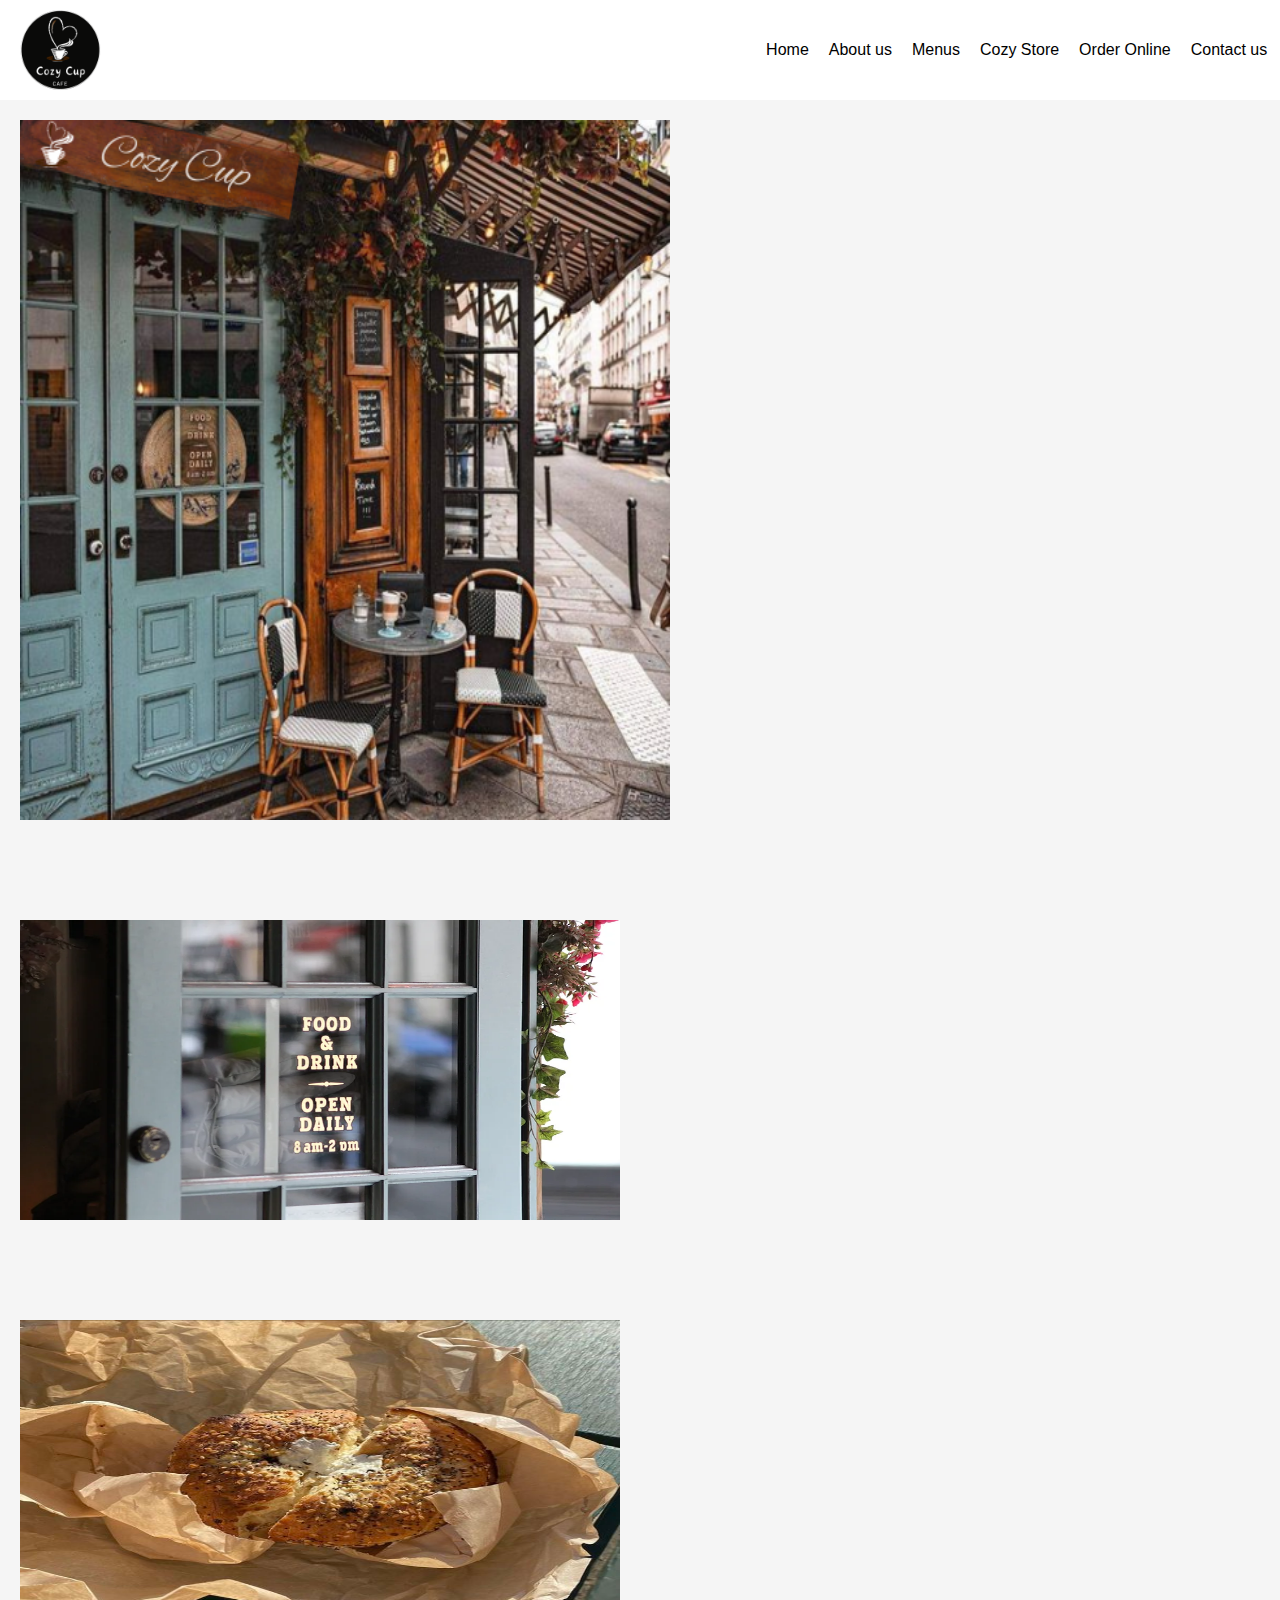
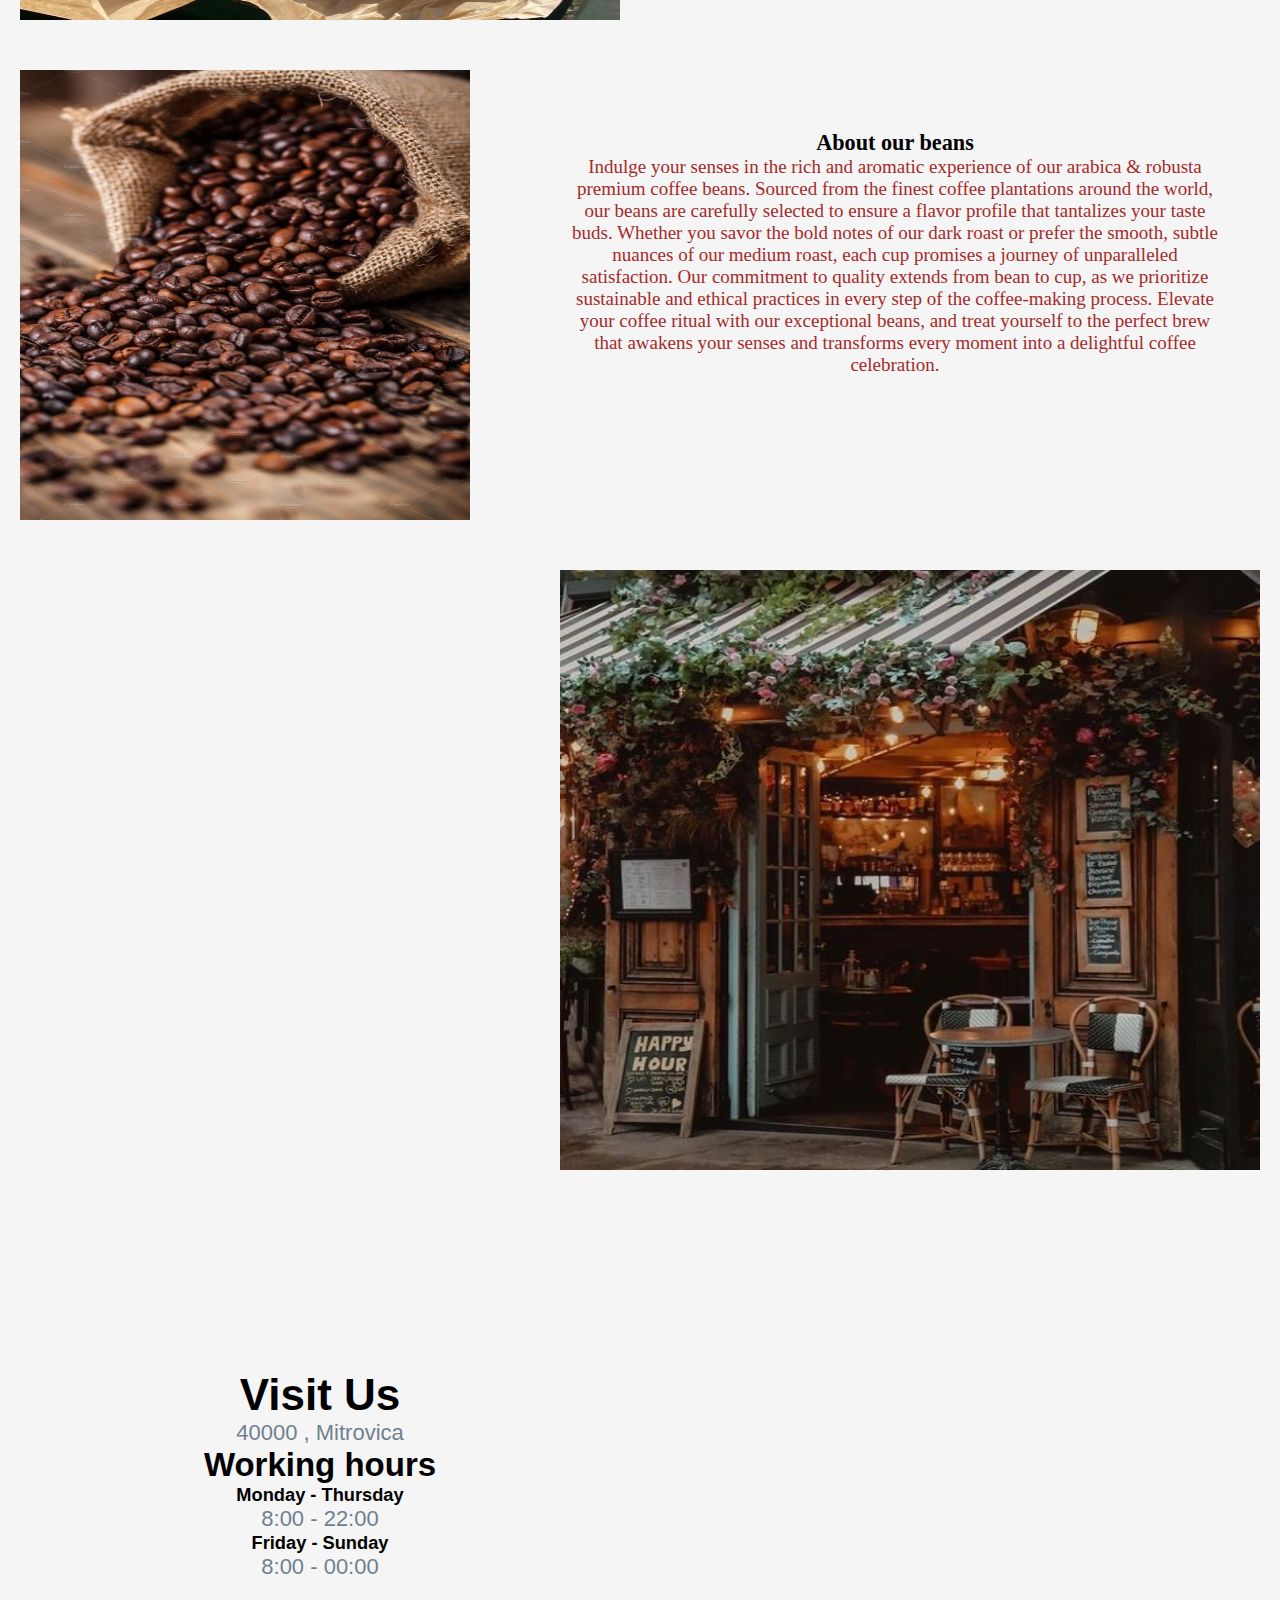
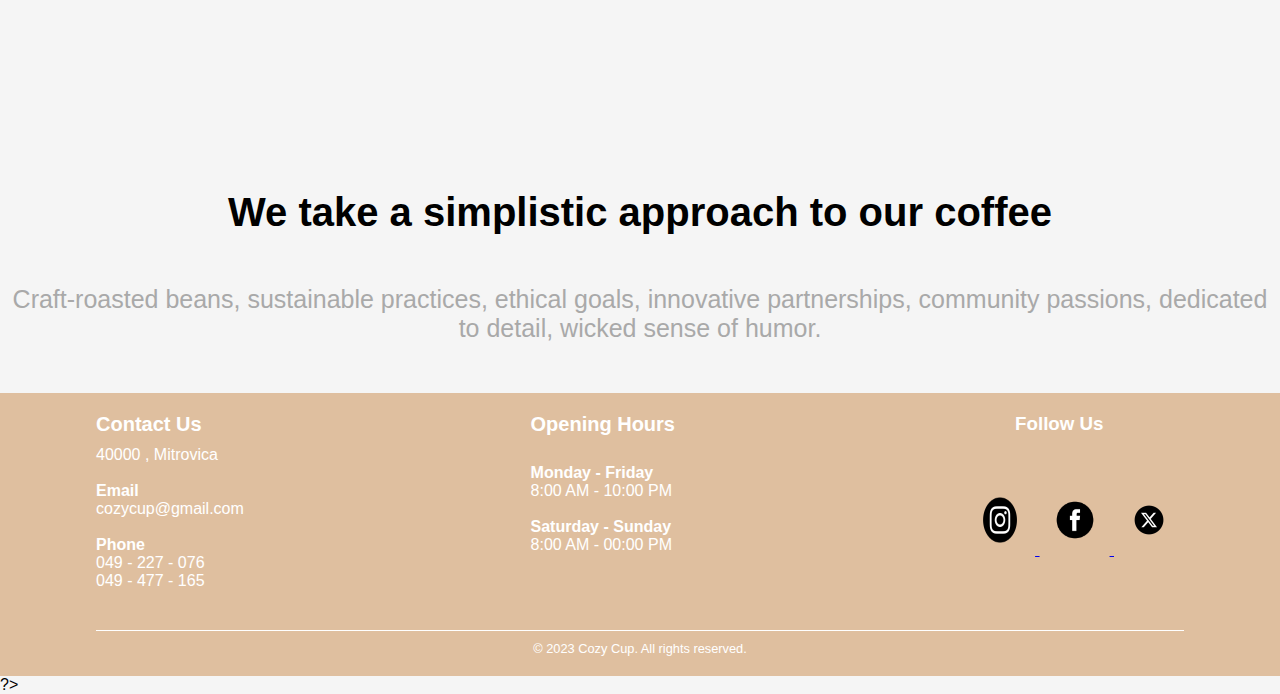
<file: index.html>
<?php
<html lang="en">
<head>
    <meta charset="UTF-8">
    <meta name="viewport" content="width=device-width, initial-scale=1.0">
    <title>Cozy Cup</title>
    <link rel="stylesheet" href="style.css">
</head>
<body>
    <header class="header">
        <a href="index.html" class="logo">
            <img src="Photos/Logo for web.png" alt="Logo">
        </a>
        <nav>
           <ul>
            <li><a href="index.html">Home</a></li>
            <li><a href="aboutUs.html">About us</a></li>
            <li><a href="menus.html">Menus</a></li>
            <li><a href="cozyStore.html">Cozy Store</a></li>
            <li><a href="orderOnline.html">Order Online</a></li>
            <li><a href="contactUs.html">Contact us</a></li>
           </ul>
        </nav>
    </header>
</script>
    <main>
        <div class="firstpage">
            <div class="home">
                <a href="#" target="_self">
                    <img src="Photos/home.png" alt="Home"></a>
            </div>
            <div class="aboutus-menus">
                <a href="aboutUs.html" target="_self">
                    <img src="Photos/aboutus.png" alt="About Us"></a>
                <a href="menus.html" target="_self">
                    <img src="Photos/menus.jpg" alt="Menus"></a>       
            </div>
            
            <div class="cozystore">
                <a href="cozyStore.html" target="_self">
                    <img src="Photos/store.jpg" alt="Cozy Store"></a>
            
            <div class="paragraf">
                    <h3>About our beans</h3>
                    <p>
                    Indulge your senses in the rich and aromatic experience of our arabica & robusta premium coffee beans. Sourced from the finest coffee plantations around the world, our beans are carefully selected to ensure a flavor profile that tantalizes your taste buds. Whether you savor the bold notes of our dark roast or prefer the smooth, subtle nuances of our medium roast, each cup promises a journey of unparalleled satisfaction. Our commitment to quality extends from bean to cup, as we prioritize sustainable and ethical practices in every step of the coffee-making process. Elevate your coffee ritual with our exceptional beans, and treat yourself to the perfect brew that awakens your senses and transforms every moment into a delightful coffee celebration.
                    </p>
                </div>
            </div>

            <div class="contactus_fp">
                <a href="contactUs.html" target="_self">
                    <img src="Photos/contactus.jpg" alt="Contact Us"></a>
                <div class="paragraf1">
                    
                    <h1>Visit Us</h1>
                    <p>40000 , Mitrovica </p>
                    <h2>Working hours  </h2>
                    <h5> Monday - Thursday  </h5>
                    <p> 8:00 - 22:00 </p>
                    <h5>Friday - Sunday </h5>
                    <p>8:00 - 00:00</p>
                </div>
            </div>
        </div>

        <div class="end-talk">
            <h1>We take a simplistic approach to our coffee</h1>
            <p>Craft-roasted beans, sustainable practices, ethical goals, innovative partnerships, community passions, dedicated to detail, wicked sense of humor.</p>
        </div>
        
    </main>
    <footer class="cafe-footer">
        <div class="container_f">
          <div class="footer-content">
            <div class="footer-section">
              <h3>Contact Us</h3>
              <p>40000 , Mitrovica</p>
              <br>
              <p><b>Email</b> <br>
                cozycup@gmail.com</p>
                <br>
              <p><b>Phone </b><br>
                 049 - 227 - 076 <br>
                 049 - 477 - 165</p>
            </div>
            
            <div class="footer-section">
                
              <h3>Opening Hours</h3>
              <br>
              <p><b>Monday - Friday </b><br>
                8:00 AM - 10:00 PM</p>
                <br>
              <p><b>Saturday - Sunday</b> <br>
                8:00 AM - 00:00 PM</p>
            </div>

            <div class="footer-section_icons">
                
              <h3>Follow Us</h3>
              <a href="https://www.instagram.com/" target="_blank">
                <img src="Photos/ig.png" alt="Instagram">
            </a>
        
            <a href="https://www.facebook.com/" target="_blank">
                <img src="Photos/fb_.png" alt="Facebook">
            </a>
        
            <a href="https://twitter.com/i/flow/login" target="_blank">
                <img src="Photos/x.png" alt="Twitter">
            </a>
              </p>
            </div>
          </div>
          <div class="footer-bottom">
            <p>&copy; 2023 Cozy Cup. All rights reserved.</p>
          </div>
        </div>
      </footer>
    
</body>
</html>

?>
</file>
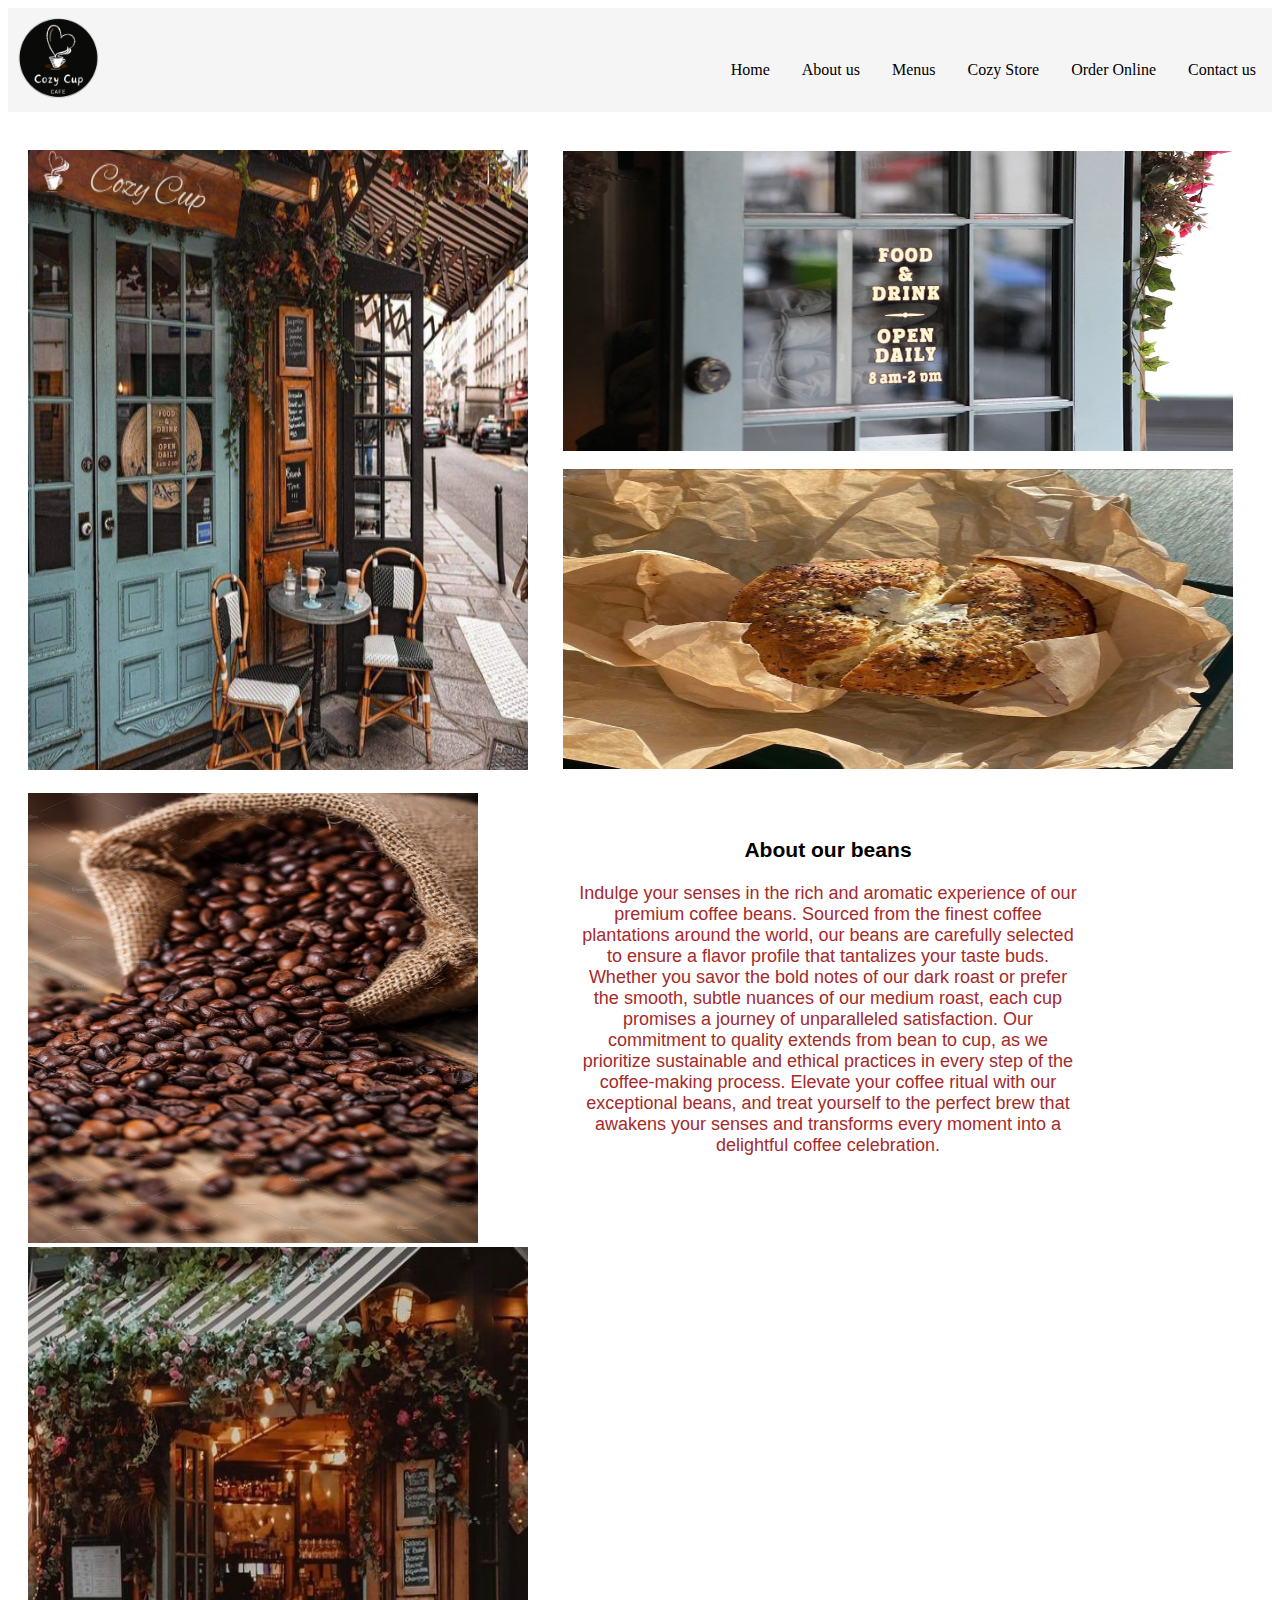
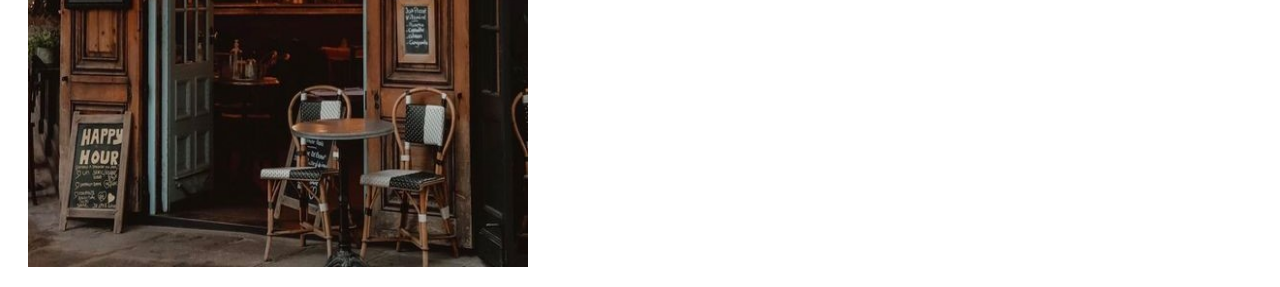
<file: Cafe_site/index.html>
<!DOCTYPE html>
<html lang="en">
<head>
    <meta charset="UTF-8">
    <meta name="viewport" content="width=device-width, initial-scale=1.0">
    <title>Cozy Cup</title>
    <link rel="stylesheet" href="style.css">
</head>
<body>
    <header class="header">
        <a href="#" class="logo">
            <img src="Logo for web.png" alt="Logo">
        </a>
        <nav class="navbar" >
           <ul>
            <li><a href="#home">Home</a></li>
            <li><a href="#aboutus">About us</a></li>
            <li><a href="#menus">Menus</a></li>
            <li><a href="#store">Cozy Store</a></li>
            <li><a href="#orderonline">Order Online</a></li>
            <li><a href="#contactus">Contact us</a></li>
           </ul>
        </nav>
    </header>

    <main>
        <div class="firstpage">
            <div class="rubrika">
                <a href="file:///C:/Users/user/Desktop/Projekti-Web/Cafe_site/index.html#home" target="_self">
                    <img src="home.png" alt="Home"></a>
            </div>
            
            <div class="rubrika1">
                <a href="file:///C:/Users/user/Desktop/Projekti-Web/Cafe_site/index.html#aboutus" target="_self">
                    <img src="aboutus.png" alt="About Us"></a>
                <a href="file:///C:/Users/user/Desktop/Projekti-Web/Cafe_site/index.html#menus" target="_self">
                    <img src="menus.jpg" alt="Menus"></a>
            </div>
            
            <div class="rubrika2">
                <a href="file:///C:/Users/user/Desktop/Projekti-Web/Cafe_site/index.html#store" target="_self">
                    <img src="store.jpg" alt="Cozy Store"></a>
                <div class="paragraf">
                    <h3>About our beans</h3>
                    <p>
                    Indulge your senses in the rich and aromatic experience of our premium coffee beans. Sourced from the finest coffee plantations around the world, our beans are carefully selected to ensure a flavor profile that tantalizes your taste buds. Whether you savor the bold notes of our dark roast or prefer the smooth, subtle nuances of our medium roast, each cup promises a journey of unparalleled satisfaction. Our commitment to quality extends from bean to cup, as we prioritize sustainable and ethical practices in every step of the coffee-making process. Elevate your coffee ritual with our exceptional beans, and treat yourself to the perfect brew that awakens your senses and transforms every moment into a delightful coffee celebration.
                    </p>
                </div>
            </div>

            <div class="rubrika3">
                <a href="file:///C:/Users/user/Desktop/Projekti-Web/Cafe_site/index.html#contactus" target="self">
                    <img src="contactus.jpg" alt="Contact Us"></a>
            </div>
        </div>
    </main>
</body>
</html>
</file>
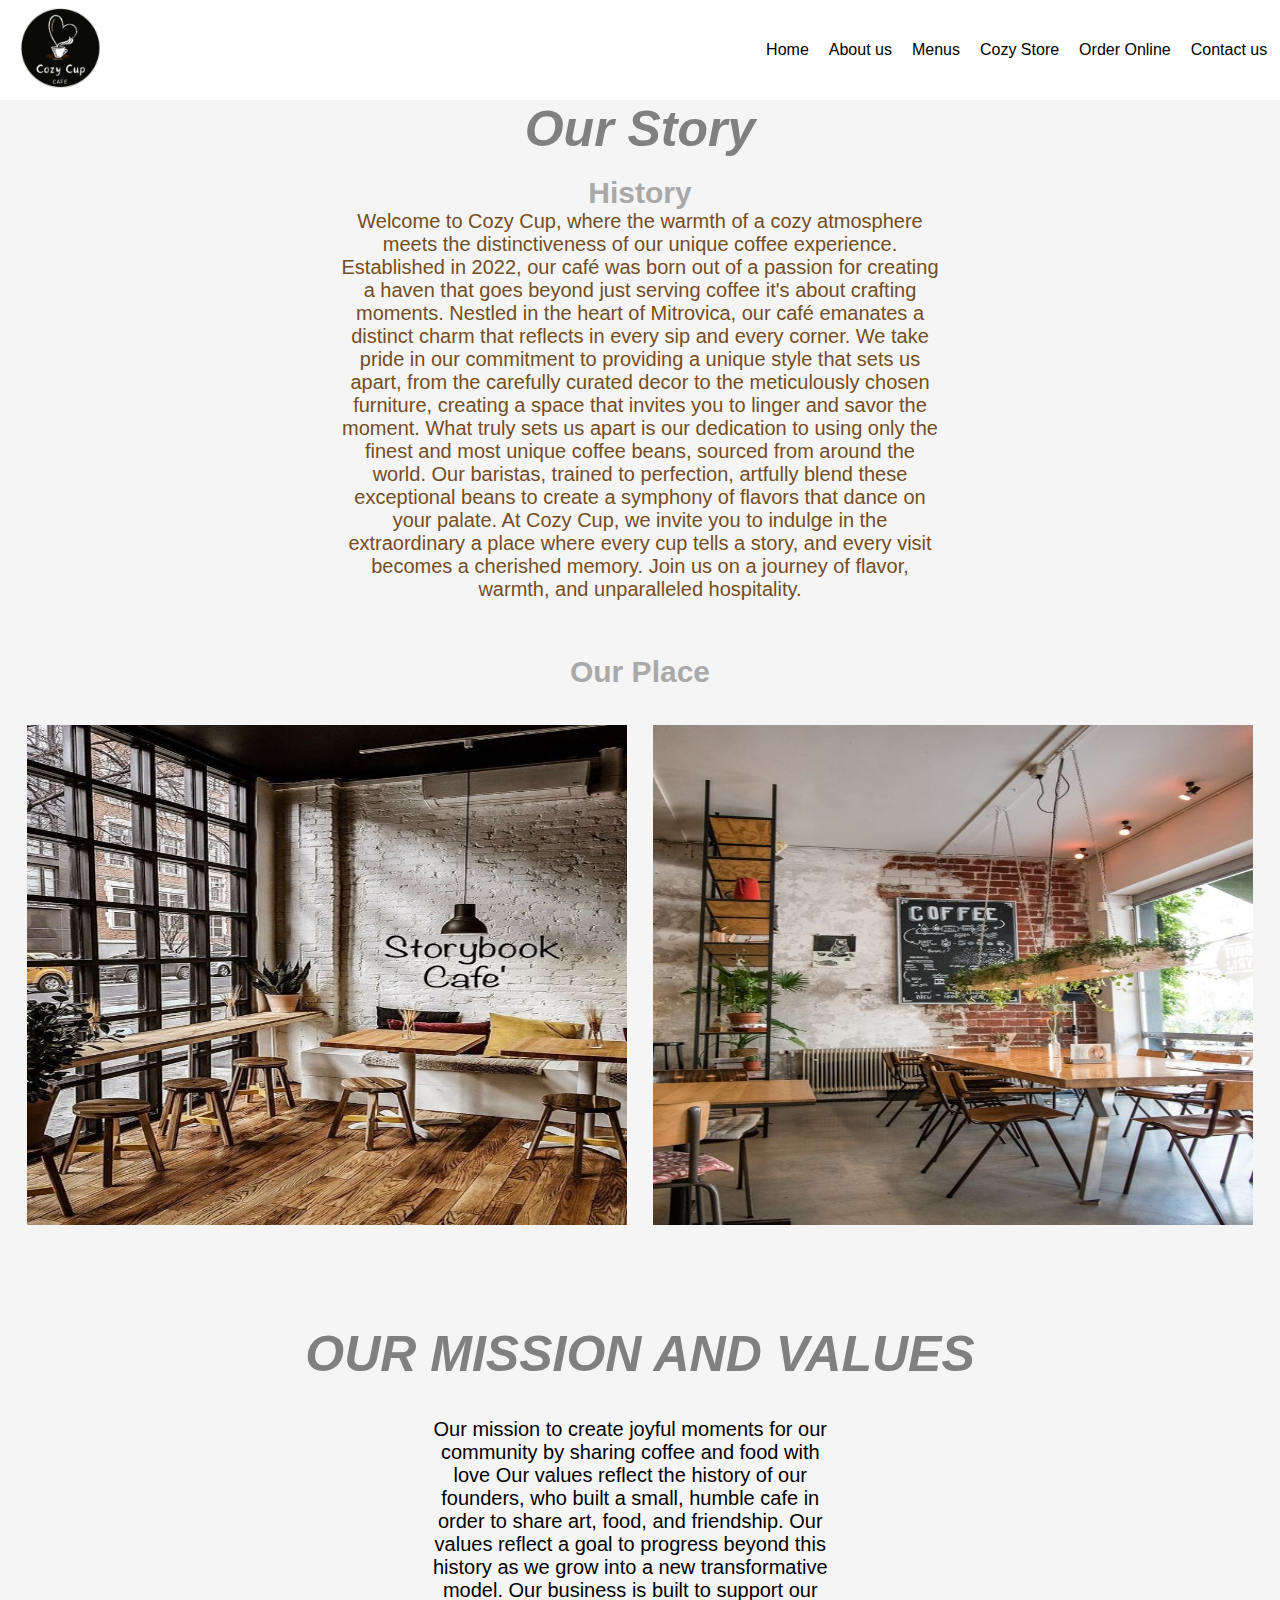
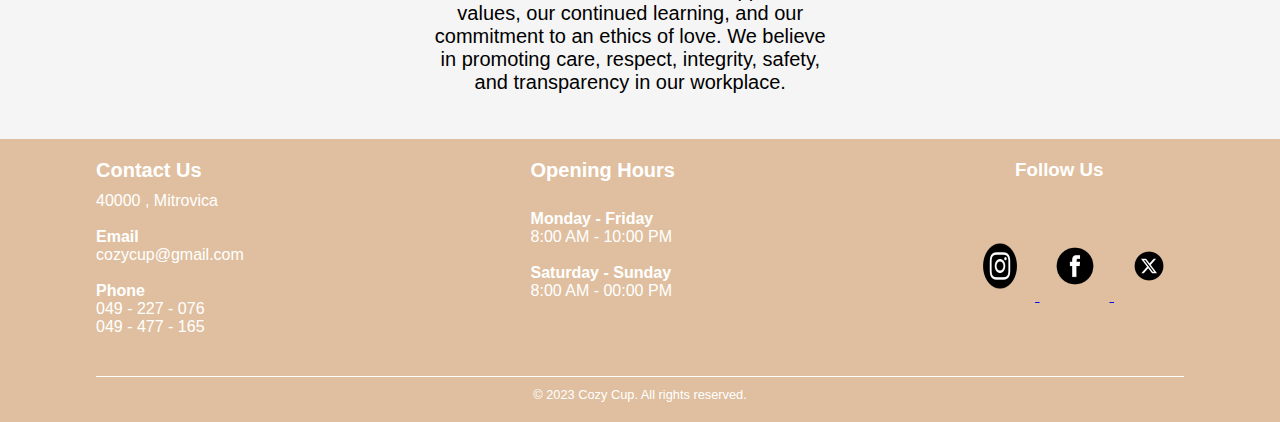
<file: aboutUs.html>
<!DOCTYPE html>
<html lang="en">
<head>
    <meta charset="UTF-8">
    <meta name="viewport" content="width=device-width, initial-scale=1.0">
    <title>About Us</title>
    <link rel="stylesheet" href="style.css">
</head>
<body>
    <header class="header">
        <a href="index.html" class="logo">
            <img src="Photos/Logo for web.png" alt="Logo">
        </a>
        <nav>
           <ul>
            <li><a href="index.html">Home</a></li>
            <li><a href="aboutUs.html">About us</a></li>
            <li><a href="menus.html">Menus</a></li>
            <li><a href="cozyStore.html">Cozy Store</a></li>
            <li><a href="orderOnline.html">Order Online</a></li>
            <li><a href="contactUs.html">Contact us</a></li>
           </ul>
        </nav>      
    </header>
    <main id="main6">
      
        <div class="about_us">

            <h2>Our Story </h2>
            <br>
            <h4>History</h4>


            <p class = "p_about_us1">
                Welcome to Cozy Cup, where the warmth of a cozy atmosphere meets the distinctiveness of our unique coffee experience. 
                Established in 2022, our café was born out of a passion for creating a haven that goes beyond just serving coffee it's about crafting moments.
                Nestled in the heart of Mitrovica, our café emanates a distinct charm that reflects in every sip and every corner.
                We take pride in our commitment to providing a unique style that sets us apart, from the carefully curated decor to the meticulously chosen furniture, 
                creating a space that invites you to linger and savor the moment. What truly sets us apart is our dedication to using only the finest and most unique coffee beans, sourced from around the world. 
                Our baristas, trained to perfection, artfully blend these exceptional beans to create a symphony of flavors that dance on your palate.
                At Cozy Cup, we invite you to indulge in the extraordinary a place where every cup tells a story, and every visit becomes a cherished memory. 
                Join us on a journey of flavor, warmth, and unparalleled hospitality.

            </p>
           

            <br>
            <br>
            <br>

        </div>
        
        <h4>Our Place</h4>
        <br>
        <br>
      
        <div class="about_us_imgs">
            
        <img src="Photos/inside.jpg" alt="Inside1">
        <img src="Photos/inside1.jpg">

        </div>

           
        <div class="about_us_part2">

            <h2>OUR MISSION AND VALUES</h2>
            <p class="p_about_us2">
                Our mission to create joyful moments for our community by sharing coffee and food with love  
                Our values reflect the history of our founders, who built a small, humble cafe in order to share art, food, and friendship.  
                Our values reflect a goal to progress beyond this history as we grow into a new transformative model.   
                Our business is built to support our values, our continued learning, and our commitment to an ethics of love. 
                We believe in promoting care, respect, integrity, safety, and transparency in our workplace.

            </p>
        
        </div>
    </main>
    <footer class="cafe-footer">
        <div class="container_f">
          <div class="footer-content">
            <div class="footer-section">
              <h3>Contact Us</h3>
              <p>40000 , Mitrovica</p>
              <br>
              <p><b>Email</b> <br>
                cozycup@gmail.com</p>
                <br>
              <p><b>Phone </b><br>
                 049 - 227 - 076 <br>
                 049 - 477 - 165</p>
            </div>
            
            <div class="footer-section">
                
              <h3>Opening Hours</h3>
              <br>
              <p><b>Monday - Friday </b><br>
                8:00 AM - 10:00 PM</p>
                <br>
              <p><b>Saturday - Sunday</b> <br>
                8:00 AM - 00:00 PM</p>
            </div>

            <div class="footer-section_icons">
                
              <h3>Follow Us</h3>
              <a href="https://www.instagram.com/" target="_blank">
                <img src="Photos/ig.png" alt="Instagram">
            </a>
        
            <a href="https://www.facebook.com/" target="_blank">
                <img src="Photos/fb_.png" alt="Facebook">
            </a>
        
            <a href="https://twitter.com/i/flow/login" target="_blank">
                <img src="Photos/x.png" alt="Twitter">
            </a>
              </p>
            </div>
          </div>
          <div class="footer-bottom">
            <p>&copy; 2023 Cozy Cup. All rights reserved.</p>
          </div>
        </div>
      </footer>

</body>
</html>
</file>
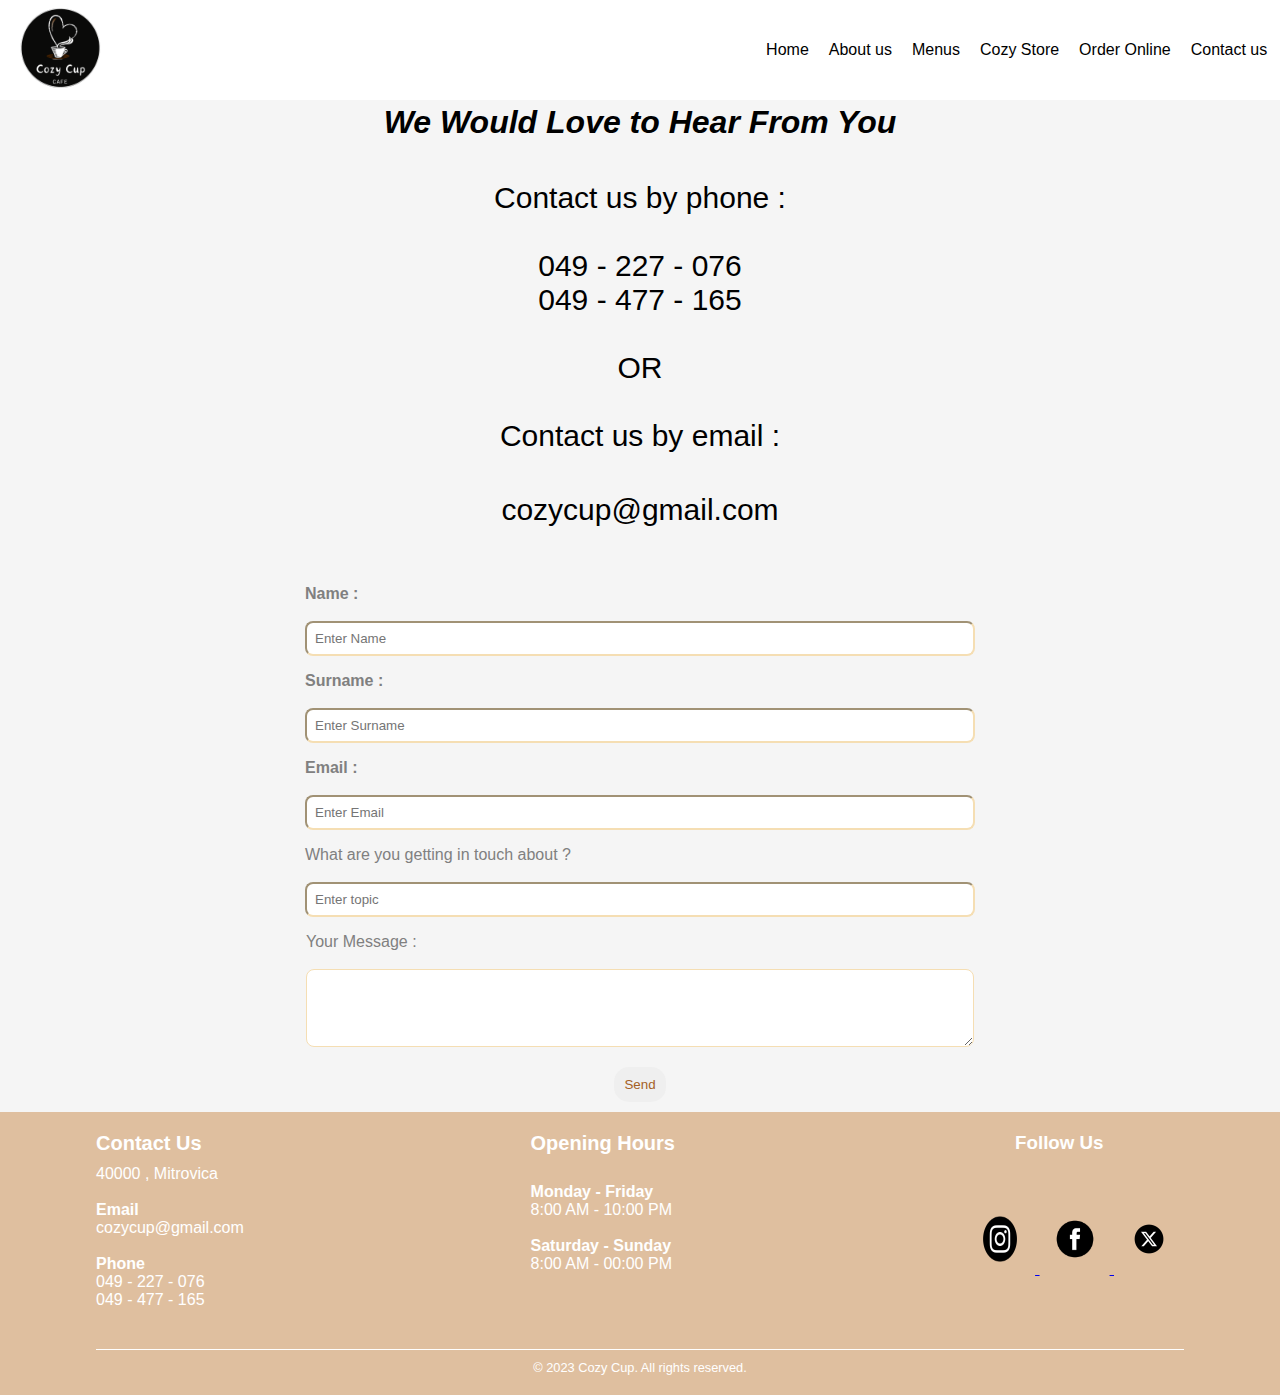
<file: contactUs.html>
<!DOCTYPE html>
<html lang="en">
<head>
    <meta charset="UTF-8">
    <meta name="viewport" content="width=device-width, initial-scale=1.0">
    <title>Contact us</title>
    <link rel="stylesheet" href="style.css">
</head>
<body>
    <header class="header">
        <a href="index.html" class="logo">
            <img src="Photos/Logo for web.png" alt="Logo">
        </a>
        <nav>
           <ul>
            <li><a href="index.html">Home</a></li>
            <li><a href="aboutUs.html">About us</a></li>
            <li><a href="menus.html">Menus</a></li>
            <li><a href="cozyStore.html">Cozy Store</a></li>
            <li><a href="orderOnline.html">Order Online</a></li>
            <li><a href="contactUs.html">Contact us</a></li>
           </ul>
        </nav>
    </header>


<main id="main4">

    <div class="contactUs">
        <br>
        <br>
        <br>
        <h1>We Would Love to Hear From You</h1>
        
        <p>Contact us by phone :
            <br>
            <br>
            049 - 227 - 076
            
            <br>
            049 - 477 - 165
            <br>
            <br>OR
            <br>    
            <br>
            
        Contact us by email :
             <p id="p01">cozycup@gmail.com</p>
        </p>

    </div>
   
    <div class="contact_form">
      
            <br>
        </p>
        <div class="contact_content">
            <label class="contactUs_label" for="name"><b>Name :</b><br><br></label>
            <input class="contactUs_input" type="text" placeholder="Enter Name" name="name" required>
            <p id="nameError" class="error"></p>
        </div>

        <div class="contact_content">
            <label class="contactUs_label" for="name"><b>Surname :</b><br><br></label>
            <input class="contactUs_input" type="text" placeholder="Enter Surname" name="surname" required>
            <p id="surnameError" class="error"></p>
        </div>

        <div class="register_content">
            <label class ="contactUs_label "for="Email"><b>Email : </b><br><br></label>
            <input class="contactUs_input"  type="email" placeholder="Enter Email" name="email" required>
            <p id="emailError" class="error"></p>
        </div>

        <div class="contact_content">
            <label class="contactUs_label" for="name">What are you getting in touch about ? <b></b><br><br></label>
            <input class="contactUs_input" type="text" placeholder="Enter topic" name="name">
            <p></p>
        </div>

        <div class="contact_content">
            <label class="contactUs_label" for="name">Your Message : <b></b><br><br></label>
            <textarea class="contactUs_input" name="message" rows="4" cols="50"  = "Your Message"required></textarea>
            <p></p>
        </div>


  
        

        <div class="button-container">
            <button class = "button_form"="button" onclick="contactForm()">Send</button>
        </div>

    </div>

    <script>
    let nameRegex = /^[a-zA-Z]{4,15}$/;
    let surnameRegex = /^[a-zA-Z]{4,15}$/;
    let emailRegex = /^[a-zA-Z0-9._-]+@[a-zA-Z0-9.-]+\.[a-zA-Z]{2,4}$/;
 


    function contactForm() {
    let nameInput = document.querySelector('input[name="name"]');
    let nameError = document.getElementById('nameError');

    let surnameInput = document.querySelector('input[name="surname"]');
    let surnameError = document.getElementById('surnameError');

    let emailInput = document.querySelector('input[name="email"]');
    let emailError = document.getElementById('emailError');

nameError.innerText = '';
surnameError.innerText = '';
emailError.innerText = '';


        if (!nameRegex.test(nameInput.value)) {
            nameError.innerText = 'Invalid name format';
            return;
        }

        if (!surnameRegex.test(surnameInput.value)) {
            surnameError.innerText = 'Invalid surname format';
            return;
        }

        if (!emailRegex.test(emailInput.value)) {
            emailError.innerText = 'Invalid email format';
            return;
        }


    alert('The message is sent! Thank you');
}
        
    </script>

<footer class="cafe-footer">
    <div class="container_f">
      <div class="footer-content">
        <div class="footer-section">
          <h3>Contact Us</h3>
          <p>40000 , Mitrovica</p>
          <br>
          <p><b>Email</b> <br>
            cozycup@gmail.com</p>
            <br>
          <p><b>Phone </b><br>
             049 - 227 - 076 <br>
             049 - 477 - 165</p>
        </div>
        
        <div class="footer-section">
            
          <h3>Opening Hours</h3>
          <br>
          <p><b>Monday - Friday </b><br>
            8:00 AM - 10:00 PM</p>
            <br>
          <p><b>Saturday - Sunday</b> <br>
            8:00 AM - 00:00 PM</p>
        </div>

        <div class="footer-section_icons">
            
          <h3>Follow Us</h3>
          <a href="https://www.instagram.com/" target="_blank">
            <img src="Photos/ig.png" alt="Instagram">
        </a>
    
        <a href="https://www.facebook.com/" target="_blank">
            <img src="Photos/fb_.png" alt="Facebook">
        </a>
    
        <a href="https://twitter.com/i/flow/login" target="_blank">
            <img src="Photos/x.png" alt="Twitter">
        </a>
          </p>
        </div>
      </div>
      <div class="footer-bottom">
        <p>&copy; 2023 Cozy Cup. All rights reserved.</p>
      </div>
    </div>
  </footer>
</body>
</html>
</file>
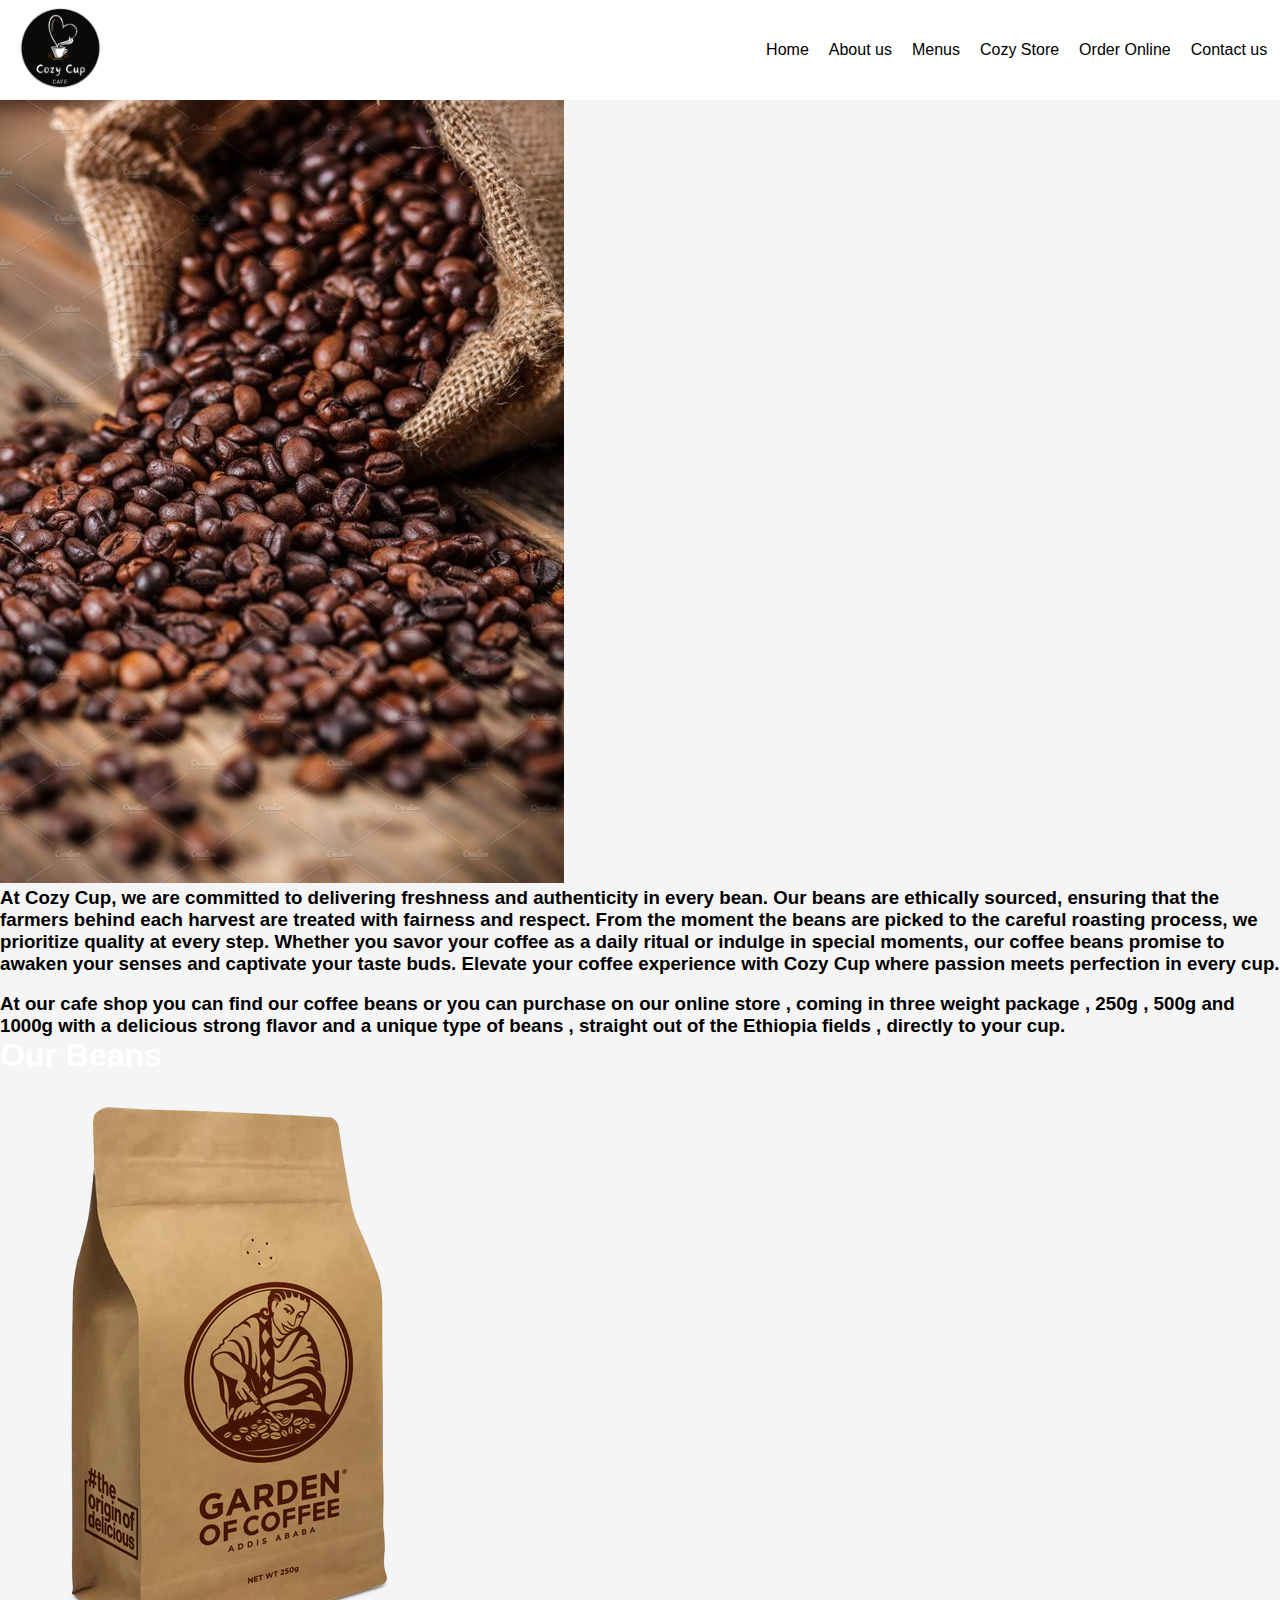
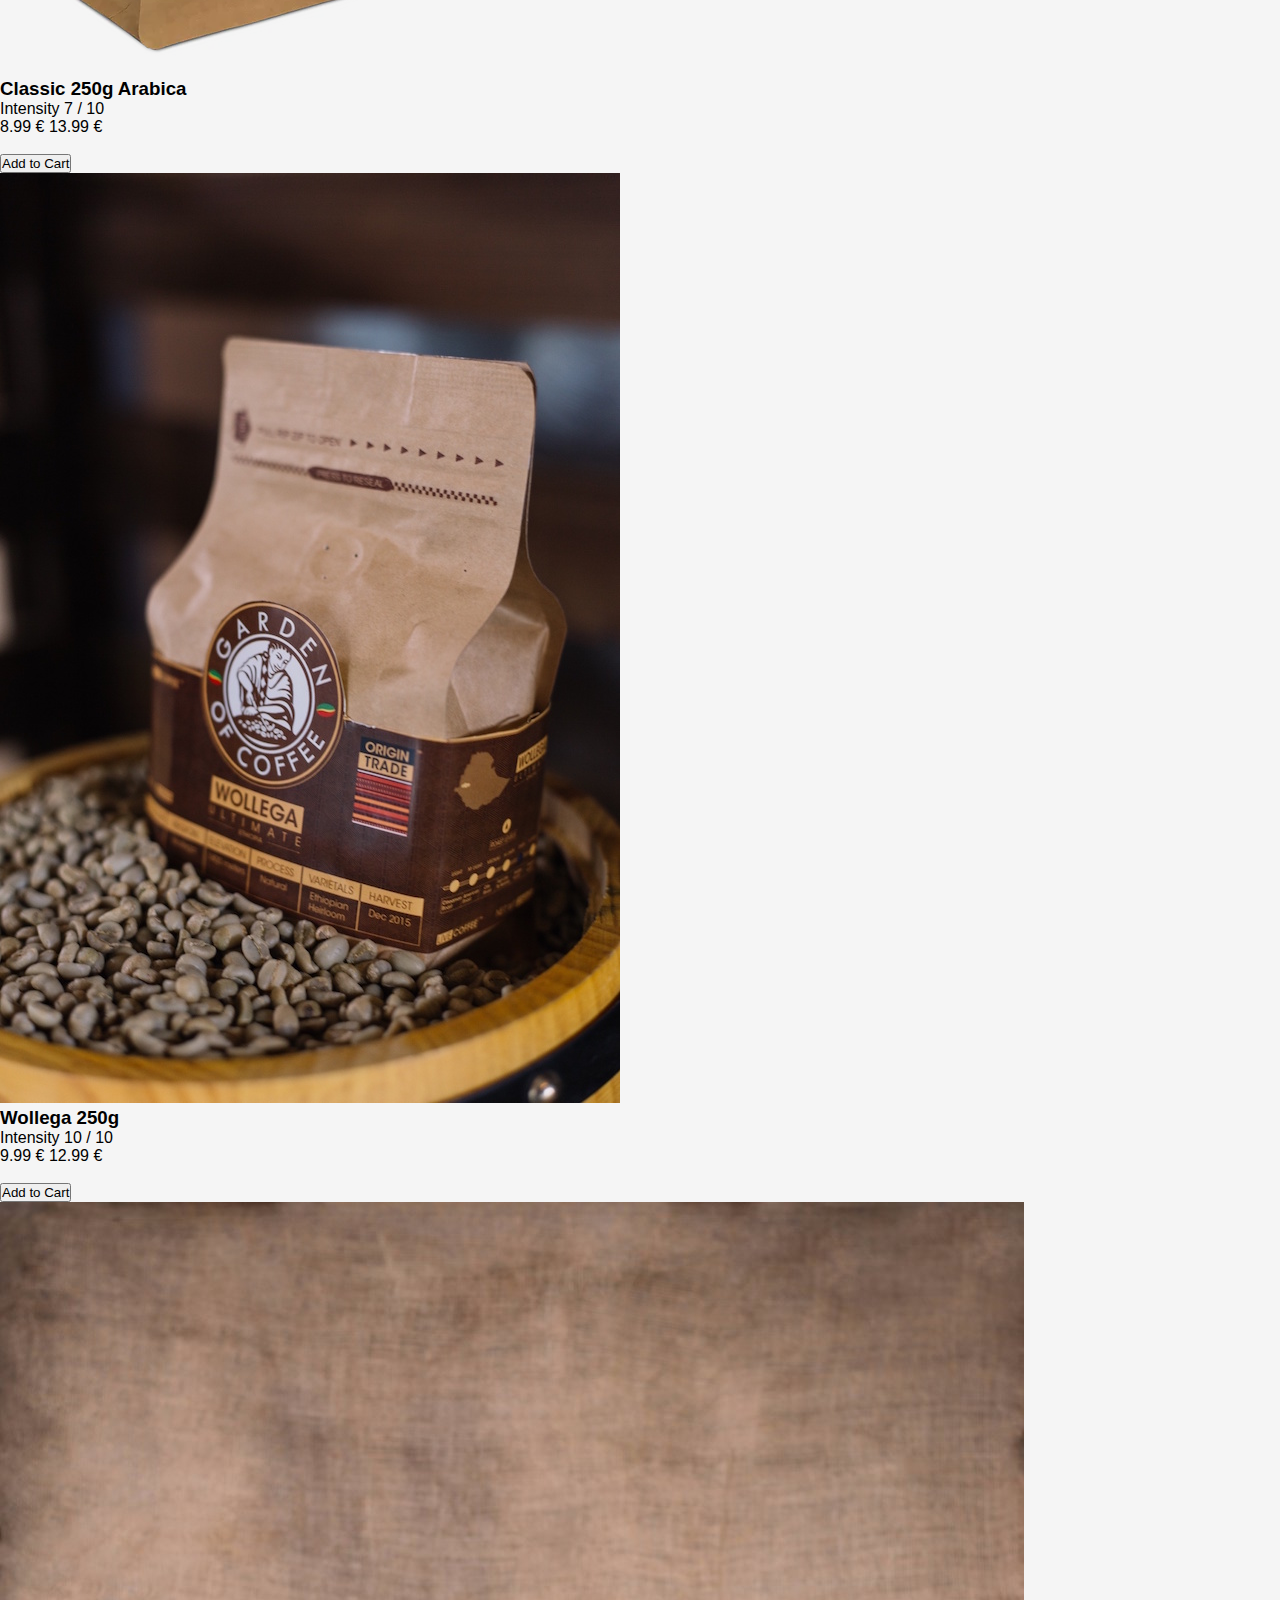
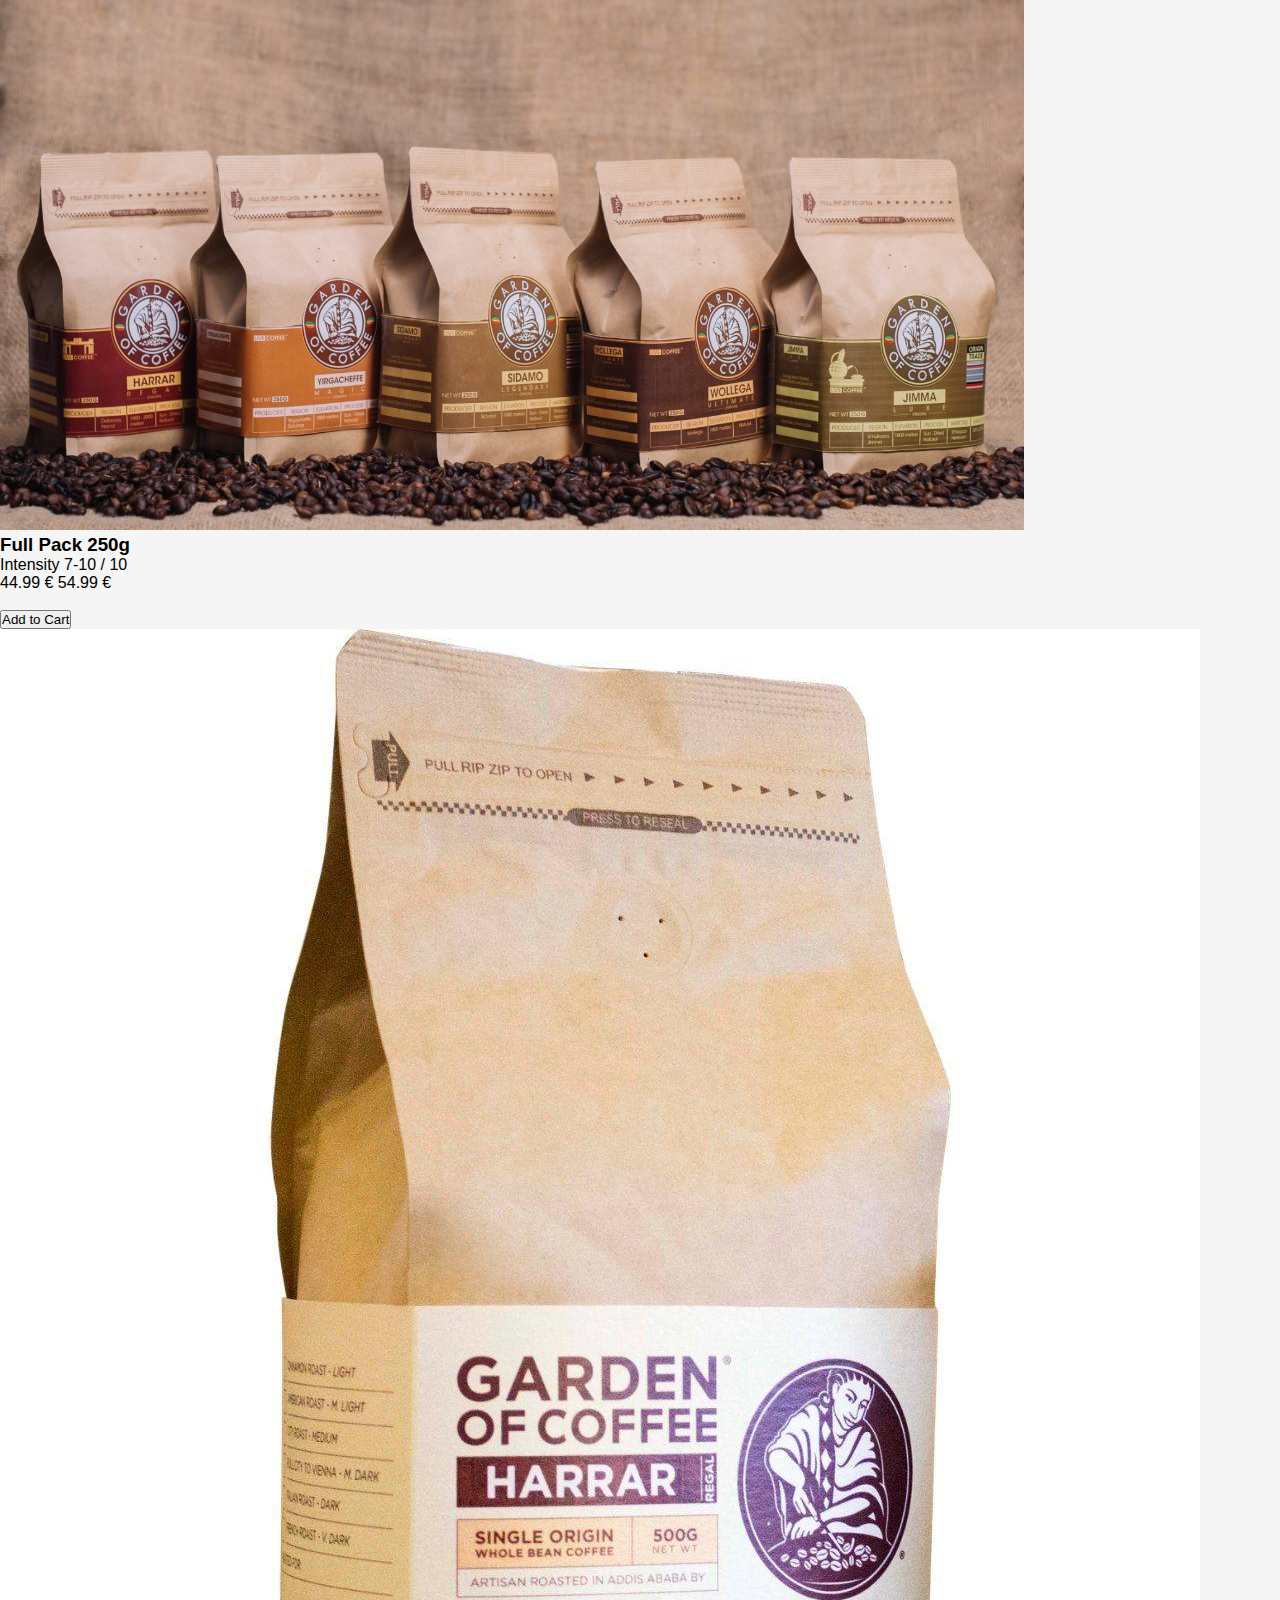
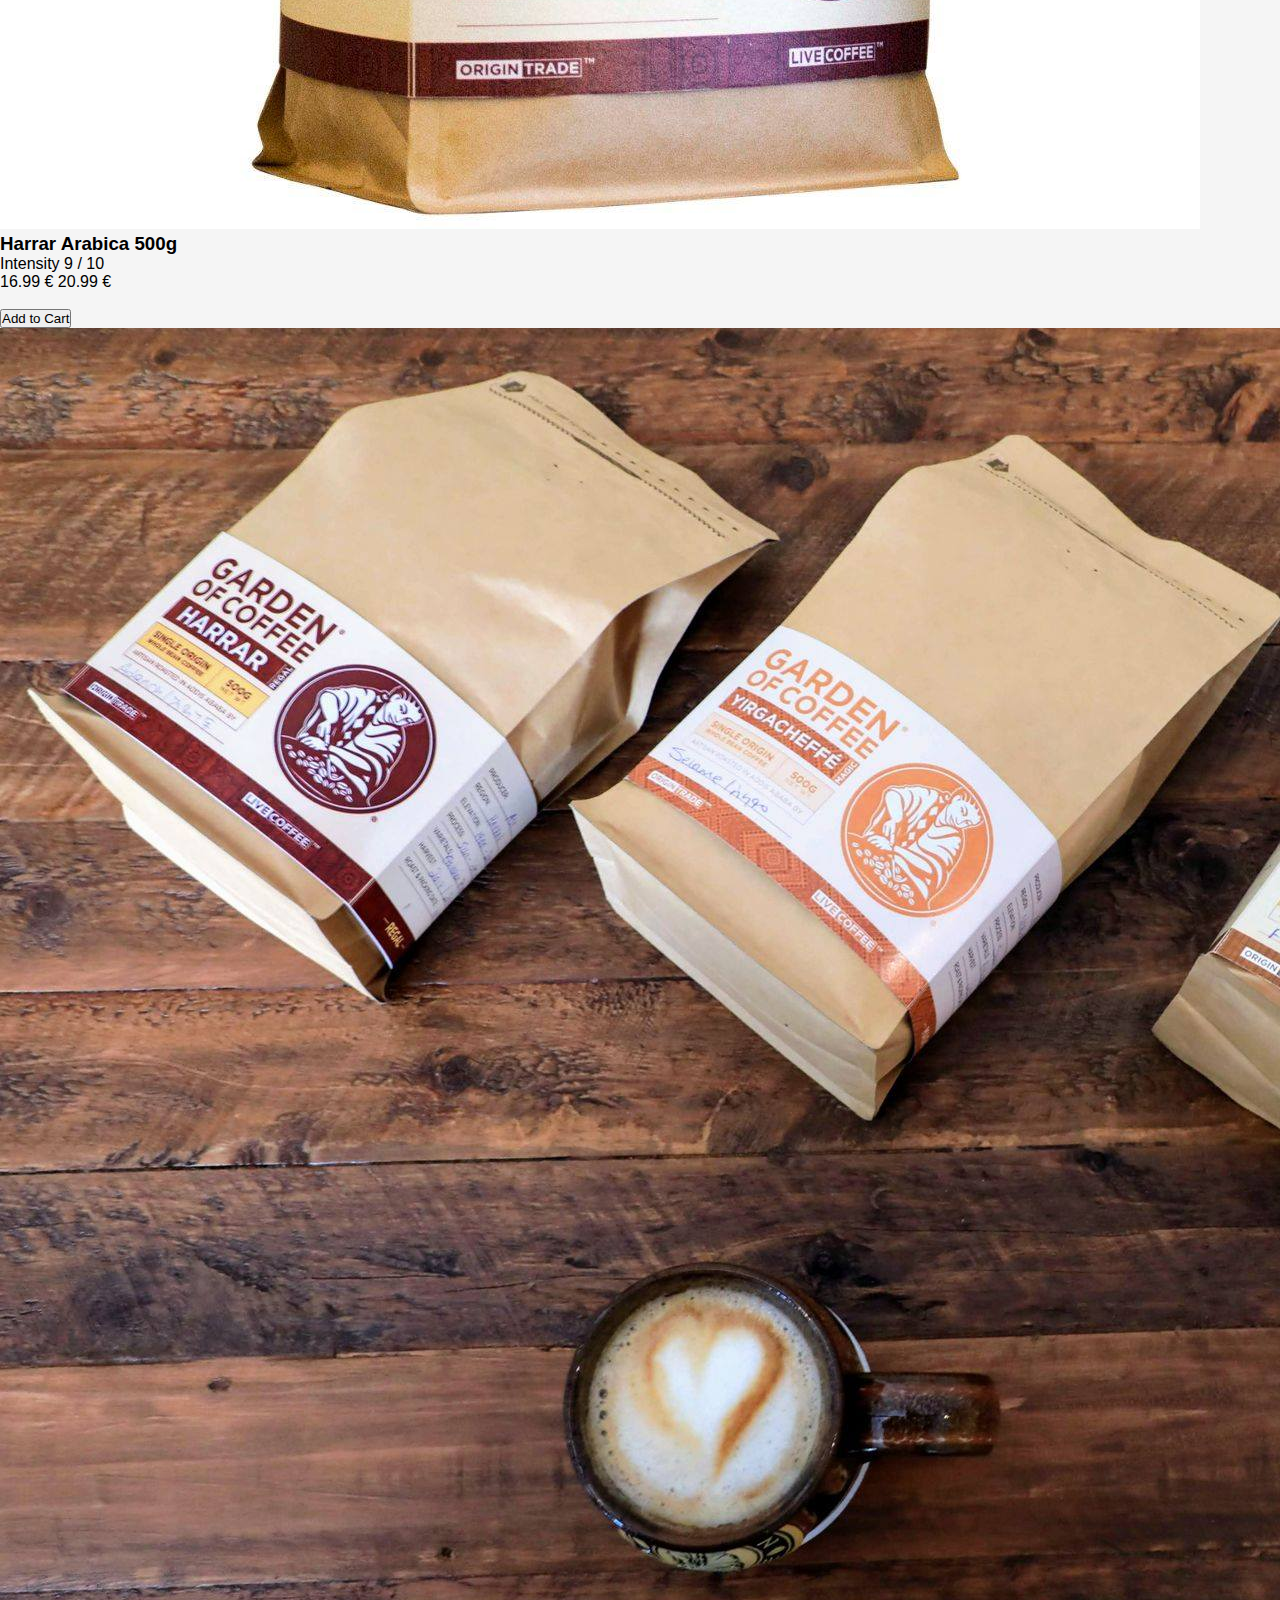
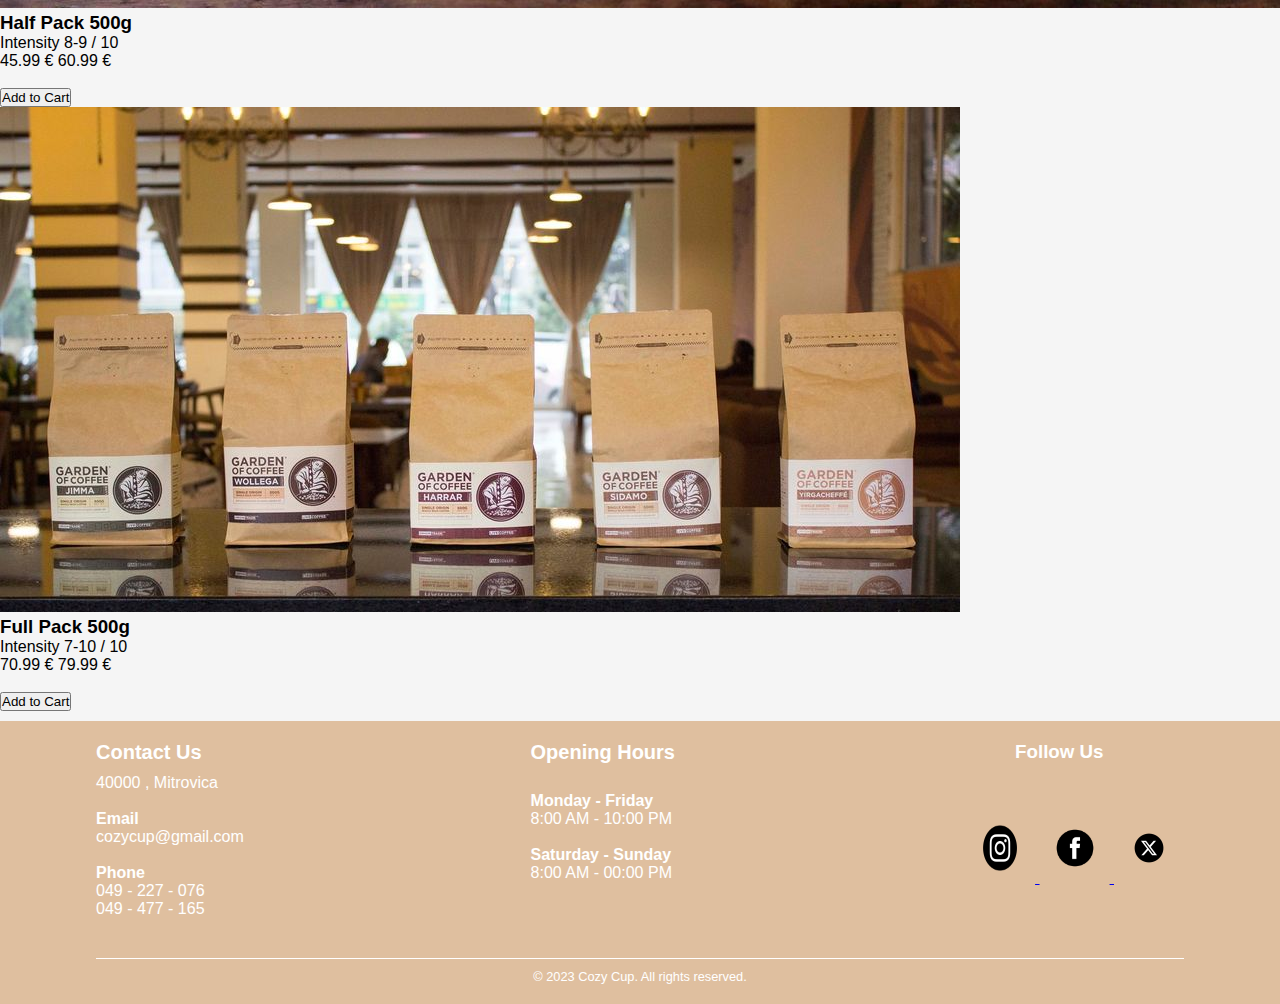
<file: cozyStore.html>
<!DOCTYPE html>
<html lang="en">
<head>
    <meta charset="UTF-8">
    <meta name="viewport" content="width=device-width, initial-scale=1.0">
    <title>Cozy Store</title>
    <link rel="stylesheet" href="style.css">
</head>
<body>
    <header class="header">
        <a href="index.html" class="logo">
            <img src="Photos/Logo for web.png" alt="Logo">
        </a>
        <nav>
           <ul>
            <li><a href="index.html">Home</a></li>
            <li><a href="aboutUs.html">About us</a></li>
            <li><a href="menus.html">Menus</a></li>
            <li><a href="cozyStore.html">Cozy Store</a></li>
            <li><a href="orderOnline.html">Order Online</a></li>
            <li><a href="contactUs.html">Contact us</a></li>
           </ul>
        </nav>
    </header>
    <main id="2">
        <div class="cozyStore_head">

            <h1>We bring the best coffee beans from the fields of Ethiopia to your cups </h1> 
            
            <div class="store_start">

                <img src="Photos/store.jpg" alt="Store">
                <h3>At Cozy Cup, we are committed to delivering freshness and authenticity in every bean. Our beans are ethically sourced, 
                ensuring that the farmers behind each harvest are treated with fairness and respect. From the moment the beans are picked to the careful roasting process,
                we prioritize quality at every step. Whether you savor your coffee as a daily ritual or indulge in special moments, our coffee beans promise to awaken your 
                senses and captivate your taste buds. Elevate your coffee experience with Cozy Cup where passion meets perfection in every cup.</h3>
            </div>  

            <br>
            <h3>At our cafe shop you can find our coffee beans or you can purchase on our online store , coming in three weight package , 250g , 500g and 1000g 
                with a delicious strong flavor and a unique type of beans , straight out of the Ethiopia fields , directly to your cup. 
            </h3>

            <section class="products" id="products">

                <h1 class="heading"> Our <span>Beans</span> </h1>
            
                <div class="box-container">
            
                    <div class="box">
                        
                        <div class="image">
                            <img src="Photos/250g_beans.png" alt="">
                        </div>
                        <div class="content">
                            <h3>Classic 250g Arabica</h3>
                            <div class="stars">
                                <p>Intensity 7 / 10</p>
                                
                            </div>
                            <div class="price"> 8.99 € <span> 13.99 €</span></div>
                            <br>
                            <button id="addToCartButton">Add to Cart</button>
                            
                        </div>
                    </div>
            
                    <div class="box">
                      
                        <div class="image">
                            <img src="Photos/250g_beans_2.png" alt="">
                        </div>
                        <div class="content">
                            <h3>Wollega 250g</h3>
                            <div class="stars">
                                <p>Intensity 10 / 10</p>
                                
                            </div>
                            <div class="price"> 9.99 € <span> 12.99 €</span></div>
                            <br>
                            <button id="addToCartButton">Add to Cart</button>
                        </div>
                    </div>
            
                    <div class="box">
                     
                        <div class="image">
                            <img src="Photos/250g__5in1_beans.jpg" alt="">
                        </div>
                        <div class="content">
                            <h3>Full Pack 250g </h3>
                            <div class="stars">
                                <p>Intensity 7-10 / 10</p>
                            
                            </div>
                            <div class="price">44.99 € <span> 54.99 €</span></div>
                            <br>
                            <button id="addToCartButton">Add to Cart</button>
                        </div>
                        
                    </div>
                    <div class="box">
                       
                        <div class="image">
                            <img src="Photos/500g_beans_2.jpg" alt="">
                        </div>
                        <div class="content">
                            <h3>Harrar Arabica 500g</h3>
                            <div class="stars">
                                <p>Intensity 9 / 10</p>
                               
                            </div>
                            <div class="price"> 16.99 € <span> 20.99 €</span></div>
                            <br>
                            <button id="addToCartButton">Add to Cart</button>
                        </div>
                        
                    </div>
                    <div class="box">
                        
                        <div class="image">
                            <img src="Photos/500g_3in1_beans.jpg" alt="">
                        </div>
                        <div class="content">
                            <h3>Half Pack 500g</h3>
                            <div class="stars">
                                <p>Intensity 8-9 / 10</p>
                              
                            </div>
                            <div class="price"> 45.99 € <span> 60.99 €</span></div>
                            <br>
                            <button id="addToCartButton">Add to Cart</button>
                        </div>
                        
                    </div>
                    <div class="box">
                        
                        <div class="image">
                            <img src="Photos/500g_beans.jpg" alt="">
                        </div>
                        <div class="content">
                            <h3>Full Pack 500g</h3>
                            <div class="stars">
                                <p>Intensity 7-10 / 10</p>
                                
                            </div>
                            <div class="price"> 70.99 € <span> 79.99 €</span></div>
                            <br>
                            <button id="addToCartButton">Add to Cart</button>
                        </div>
                        
                    </div>
            
                </div>
    </main>
    <footer class="cafe-footer">
        <div class="container_f">
          <div class="footer-content">
            <div class="footer-section">
              <h3>Contact Us</h3>
              <p>40000 , Mitrovica</p>
              <br>
              <p><b>Email</b> <br>
                cozycup@gmail.com</p>
                <br>
              <p><b>Phone </b><br>
                 049 - 227 - 076 <br>
                 049 - 477 - 165</p>
            </div>
            
            <div class="footer-section">
                
              <h3>Opening Hours</h3>
              <br>
              <p><b>Monday - Friday </b><br>
                8:00 AM - 10:00 PM</p>
                <br>
              <p><b>Saturday - Sunday</b> <br>
                8:00 AM - 00:00 PM</p>
            </div>

            <div class="footer-section_icons">
                
              <h3>Follow Us</h3>
              <a href="https://www.instagram.com/" target="_blank">
                <img src="Photos/ig.png" alt="Instagram">
            </a>
        
            <a href="https://www.facebook.com/" target="_blank">
                <img src="Photos/fb_.png" alt="Facebook">
            </a>
        
            <a href="https://twitter.com/i/flow/login" target="_blank">
                <img src="Photos/x.png" alt="Twitter">
            </a>
              </p>
            </div>
          </div>
          <div class="footer-bottom">
            <p>&copy; 2023 Cozy Cup. All rights reserved.</p>
          </div>
        </div>
      </footer>
      </body>
</html>
</file>
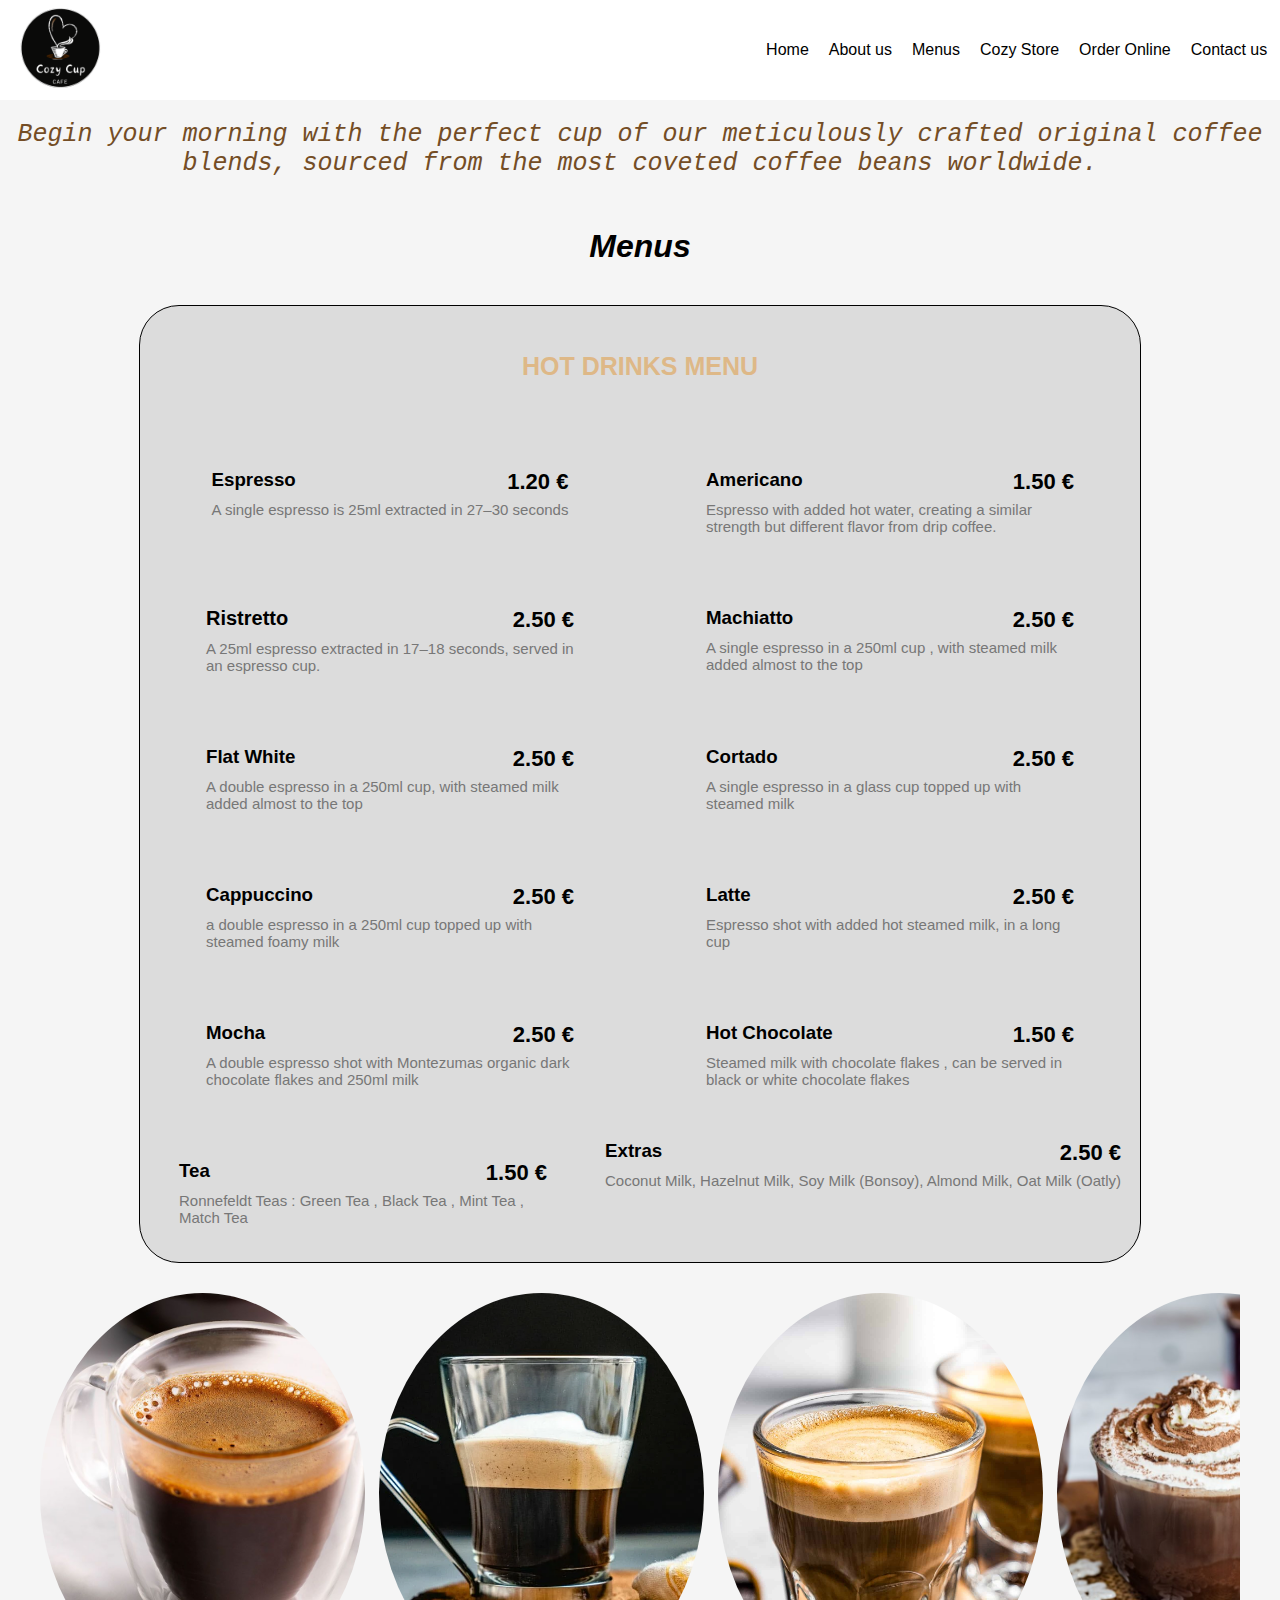
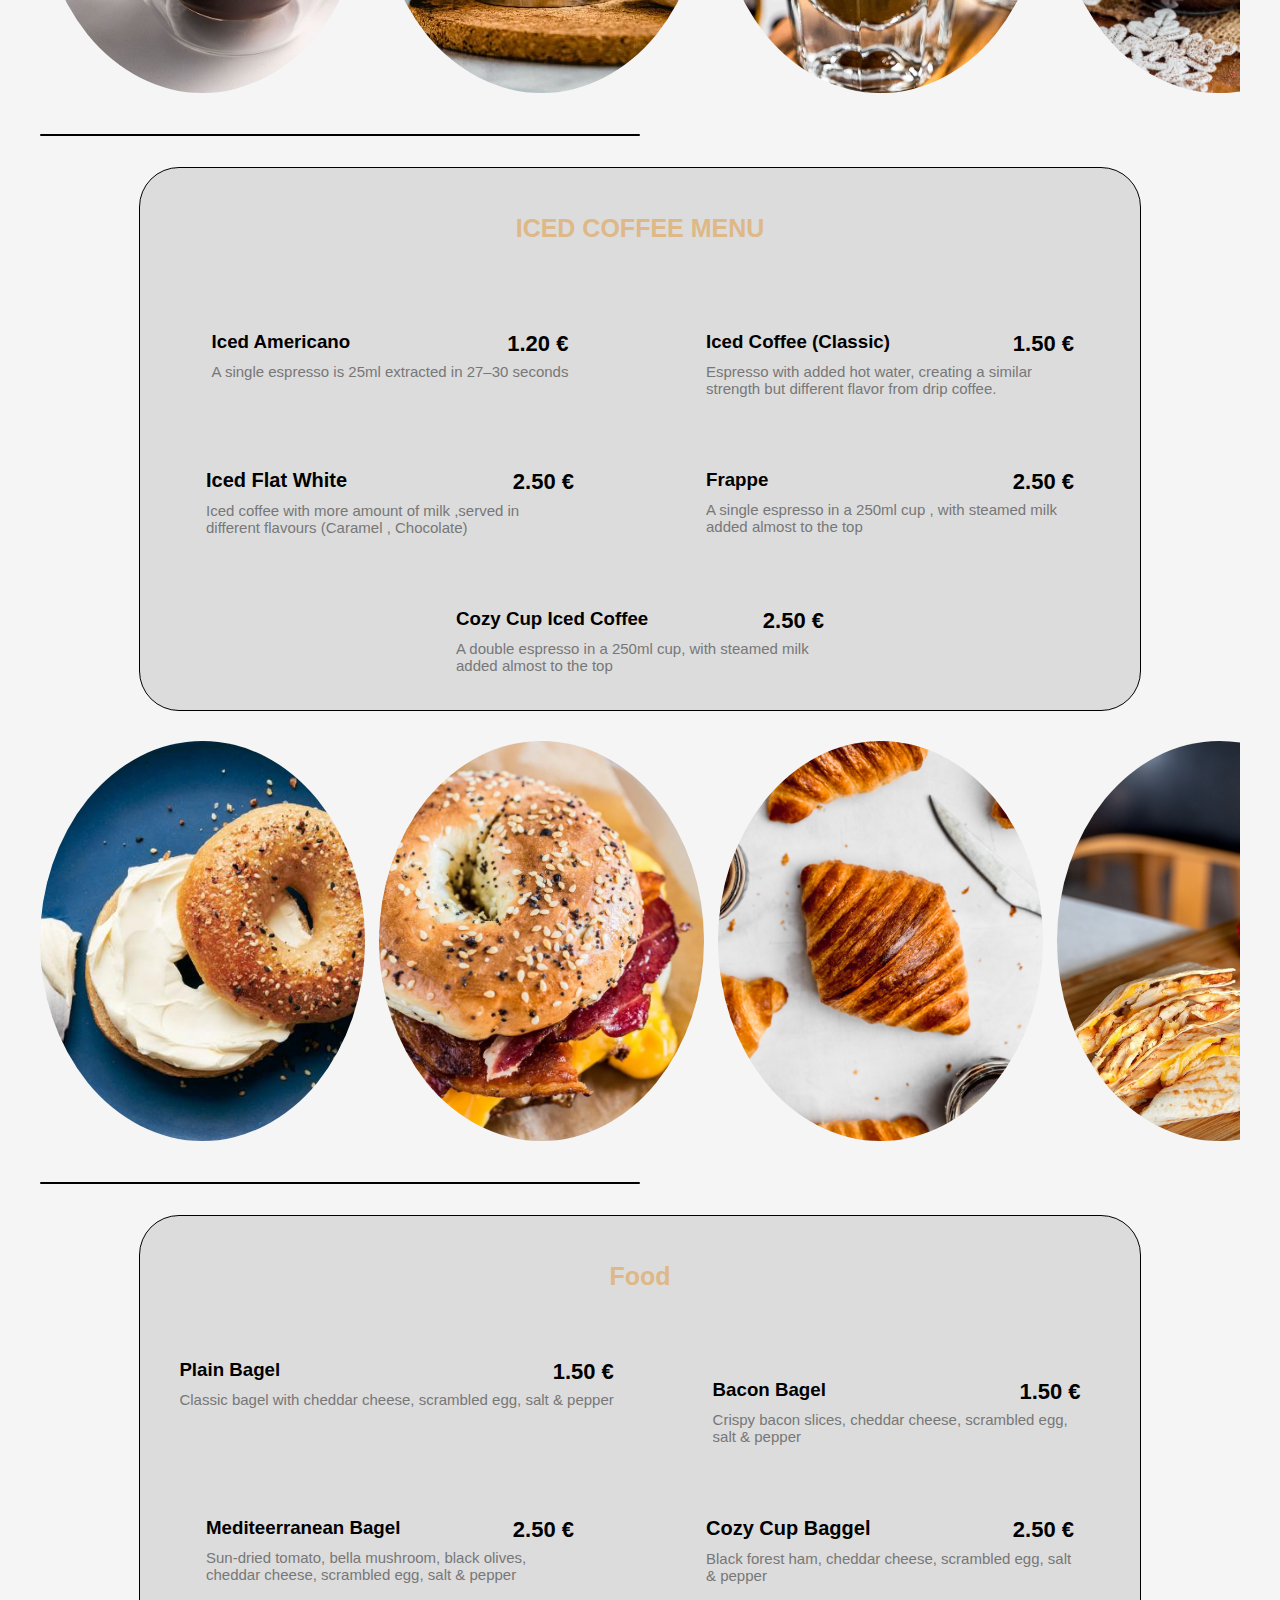
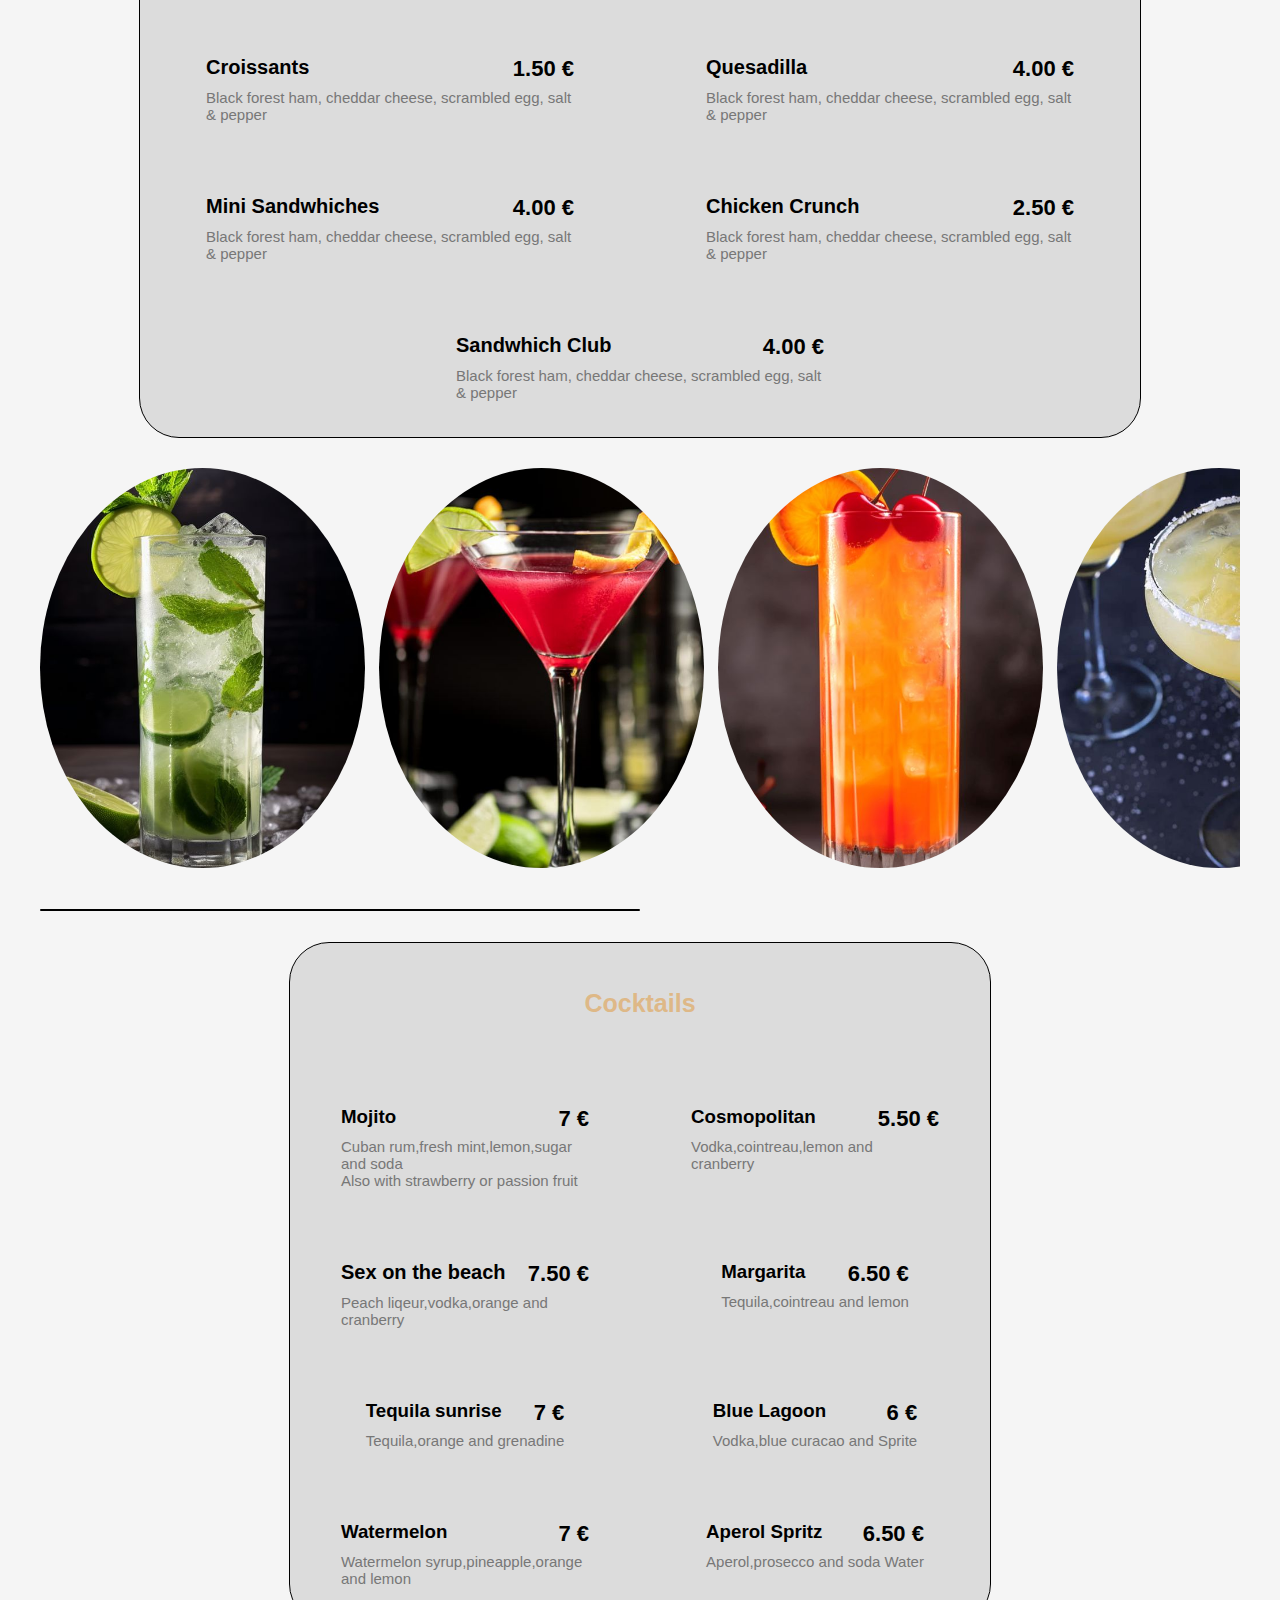
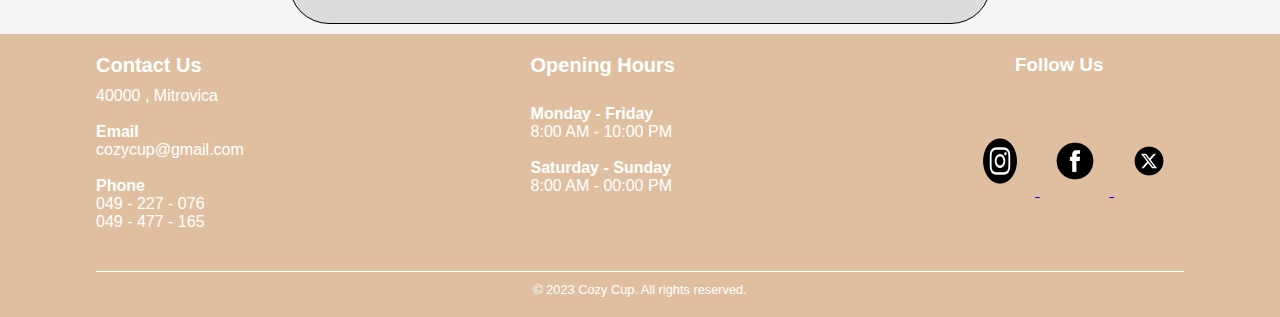
<file: menus.html>
<!DOCTYPE html>
<html lang="en">
<head>
    <meta charset="UTF-8">
    <meta name="viewport" content="width=device-width, initial-scale=1.0">
    <title>Menus</title>
    <link rel="stylesheet" href="style.css">
</head>
<body>
    <header class="header">
        <a href="index.html" class="logo">
            <img src="Photos/Logo for web.png" alt="Logo">
        </a>
        <nav>
           <ul>
            <li><a href="index.html">Home</a></li>
            <li><a href="aboutUs.html">About us</a></li>
            <li><a href="menus.html">Menus</a></li>
            <li><a href="cozyStore.html">Cozy Store</a></li>
            <li><a href="orderOnline.html">Order Online</a></li>
            <li><a href="contactUs.html">Contact us</a></li>
           </ul>
        </nav>
    </header>
    
    
    <p id="p_menu">
        Begin your morning with the perfect cup of our meticulously crafted original coffee blends, sourced from the most coveted coffee beans worldwide.
    </p>

    <h1 id="h1_menu">Menus</h1>

    <main id="main5">
        
        <div class="menu">
            <div class="menu_name">
                <h3 class="start_h3">HOT DRINKS MENU</h3>
            </div>
            <br>
            <br>
        
            <div class="items_container">
                <div class="menu_item">
                    <div class="item-info">
                        <h3 class="item_h3">
                            <span class="item-name">Espresso</span>
                            <span class="item_price">1.20 €</span>
                        </h3>
                        <p class="item_p">A single espresso is 25ml extracted in 27–30 seconds</p>
                    </div>
                </div>
           
            <div class="menu_item">
                <div class="item-info">
                    <h3 class="item_h3">
                        <span class="item-name">Americano</span>
                        <span class="item_price">1.50 €</span>
                    </h3>
                    <p class="item_p">Espresso with added hot water, creating a similar strength but different flavor from drip coffee.</p>
                </div>
            </div>
            <div class="menu_item">
                <div class="item-info">
                    <h3 class="item_h3">
                        <span class="item_name">Ristretto</span>
                        <span class="item_price">2.50 €</span>
                    </h3>
                    <p class="item_p">A 25ml espresso extracted in 17–18 seconds, served in an espresso cup.</p>
                </div>
            </div>
            <div class="menu_item">
                <div class="item-info">
                    <h3 class="item_h3">
                        <span class="item-name">Machiatto</span>
                        <span class="item_price">2.50 €</span>
                    </h3>
                    <p class="item_p">A single espresso in a 250ml cup , with steamed milk added almost to the top</p>
                </div>
            </div>
            <div class="menu_item">
                <div class="item-info">
                    <h3 class="item_h3">
                        <span class="item-name">Flat White</span>
                        <span class="item_price">2.50 €</span>
                    </h3>
                    <p class="item_p">A double espresso in a 250ml cup, with steamed milk added almost to the top</p>
                </div>
            </div>
            <div class="menu_item">
                <div class="item-info">
                    <h3 class="item_h3">
                        <span class="item-name">Cortado</span>
                        <span class="item_price">2.50 €</span>
                    </h3>
                    <p class="item_p">A single espresso in a glass cup topped up with steamed milk</p>
                </div>
            </div>
            <div class="menu_item">
                <div class="item-info">
                    <h3 class="item_h3">
                        <span class="item-name">Cappuccino</span>
                        <span class="item_price">2.50 €</span>
                    </h3>
                <p class = "item_p">a double espresso in a 250ml cup topped up with steamed foamy milk</p>
            </div>
            </div>
            <div class="menu_item">
                <div class="item-info">
                    <h3 class="item_h3">
                        <span class="item-name">Latte</span>
                        <span class="item_price">2.50 €</span>
                    </h3>
                    <p class="item_p">Espresso shot with added hot steamed milk, in a long cup</p>
                </div>
            </div>
            <div class="menu_item">
                <div class="item-info">
                    <h3 class="item_h3">
                        <span class="item-name">Mocha</span>
                        <span class="item_price">2.50 €</span>
                    </h3>
                    <p class="item_p">A double espresso shot with Montezumas organic dark chocolate flakes and 250ml milk</p>
                </div>
            </div>
              <div class="menu_item">
                <div class="item-info">
                    <h3 class="item_h3">
                        <span class="item-name">Hot Chocolate</span>
                        <span class="item_price">1.50 €</span>
                    </h3>
                    <p class="item_p">Steamed milk with chocolate flakes , can be served in black or white chocolate flakes</p>
                </div>
            </div>
              <div class="menu_item">
                <div class="item-info">
                    <h3 class="item_h3">
                        <span class="item-name">Tea</span>
                        <span class="item_price">1.50 €</span>
                    </h3>
                    <p class="item_p">Ronnefeldt Teas  :
                        Green Tea , Black Tea , Mint Tea , Match Tea</p>
                </div>
            </div>
            <div class="mneu_item">
                <div class="item-info">
                    <h3 class="item_h3">
                        <span class="item-name">Extras</span>
                        <span class="item_price">2.50 €</span>
                    </h3>
                    <p class="item_p">Coconut Milk, Hazelnut Milk, Soy Milk (Bonsoy), Almond Milk, Oat Milk (Oatly)</p>
                </div>
            </div>
        </div>
    </div>

    <div class="container">
        <div class="slider-wrapper">
            <div class="image-list">
                <img src="Menu_Photos/Esspreso.jpg" alt="img-1" class="image-item"> 
                <img src="Menu_Photos/Machiato.jpg" alt="img-2" class="image-item"> 
                <img src="Menu_Photos/Cortado.jpg" alt="img-3" class="image-item"> 
                <img src="Menu_Photos/Mocha.jpg" alt="img-4" class="image-item"> 
                <img src="Menu_Photos/HotChocolate.jpg" alt="img-5" class="image-item">
                <img src="Menu_Photos/IcedAmericano.jpg" alt="img-6" class="image-item">  
                <img src="Menu_Photos/IcedCafe.jpg" alt="img-7" class="image-item"> 
            </div>
        </div>
        <div class="slider-scrollbar">
            <div class="scrollbar-track">
                <div class="scrollbar-thumb"></div>
            </div>
        </div>
    </div>

     
    <div class="menu">
        <div class="menu_name">
            <h3 class="start_h3">ICED COFFEE MENU</h3>
        </div>
        <br>
        <br>
    
        <div class="items_container">
            <div class="menu_item">
                <div class="item-info">
                    <h3 class="item_h3">
                        <span class="item-name">Iced Americano</span>
                        <span class="item_price">1.20 €</span>
                    </h3>
                    <p class="item_p">A single espresso is 25ml extracted in 27–30 seconds</p>
                </div>
            </div>
       
        <div class="menu_item">
            <div class="item-info">
                <h3 class="item_h3">
                    <span class="item-name">Iced Coffee (Classic) </span>
                    <span class="item_price">1.50 €</span>
                </h3>
                <p class="item_p">Espresso with added hot water, creating a similar strength but different flavor from drip coffee.</p>
            </div>
        </div>
        <div class="menu_item">
            <div class="item-info">
                <h3 class="item_h3">
                    <span class="item_name">Iced Flat White</span>
                    <span class="item_price">2.50 €</span>
                </h3>
                <p class="item_p">Iced coffee with more amount of milk ,served in different flavours (Caramel , Chocolate)</p>
            </div>
        </div>
        <div class="menu_item">
            <div class="item-info">
                <h3 class="item_h3">
                    <span class="item-name">Frappe</span>
                    <span class="item_price">2.50 €</span>
                </h3>
                <p class="item_p">A single espresso in a 250ml cup , with steamed milk added almost to the top</p>
            </div>
        </div>
        <div class="menu_item">
            <div class="item-info">
                <h3 class="item_h3">
                    <span class="item-name">Cozy Cup Iced Coffee</span>
                    <span class="item_price">2.50 €</span>
                </h3>
                <p class="item_p">A double espresso in a 250ml cup, with steamed milk added almost to the top</p>
            </div>
        </div>
        </div>
    </div>

    <div class="container">
        <div class="slider-wrapper">
            <div class="image-list">
                <img src="Menu_Photos/Bagel.jpg" alt="img-1" class="image-item"> 
                <img src="Menu_Photos/BaconBagel.jpg" alt="img-2" class="image-item"> 
                <img src="Menu_Photos/Croissants.jpg" alt="img-3" class="image-item"> 
                <img src="Menu_Photos/Quesadilla.jpg" alt="img-4" class="image-item"> 
                <img src="Menu_Photos/Minisandwiches.jpg" alt="img-5" class="image-item"> 
                <img src="Menu_Photos/Chickencrunch.jpg" alt="img-6" class="image-item">
                <img src="Menu_Photos/Club sandwich.jpg" alt="img-7" class="image-item">  
            </div>
        </div>
        <div class="slider-scrollbar">
            <div class="scrollbar-track">
                <div class="scrollbar-thumb"></div>
            </div>
        </div>
    </div>

    <div class="menu">
        <div class="menu_name">
            <h3 class="start_h3">Food</h3>
        </div>
        <br>
        <br>
        <div class="items_container">
            <div class="menuitem">
                <div class="item-info">
                    <h3 class="item_h3">
                        <span class="item-name">Plain Bagel</span>
                        <span class="item_price">1.50 €</span>
                    </h3>
                    <p class="item_p">Classic bagel with cheddar cheese, scrambled egg, salt & pepper</p>
                </div>
            </div>
       
        <div class="menu_item">
            <div class="item-info">
                <h3 class="item_h3">
                    <span class="item-name">Bacon Bagel</span>
                    <span class="item_price">1.50 €</span>
                </h3>
                <p class="item_p">Crispy bacon slices, cheddar cheese, scrambled egg, salt & pepper</p>
            </div>
        </div>
      
        <div class="menu_item">
            <div class="item-info">
                <h3 class="item_h3">
                    <span class="item-name">Mediteerranean Bagel</span>
                    <span class="item_price">2.50 €</span>
                </h3>
                <p class="item_p">Sun-dried tomato, bella mushroom, black olives, cheddar cheese, scrambled egg, salt & pepper</p>
            </div>
        </div>
            <div class="menu_item">
                <div class="item-info">
                    <h3 class="item_h3">
                        <span class="item_name">Cozy Cup Baggel</span>
                        <span class="item_price">2.50 €</span>
                    </h3>
                    <p class="item_p">Black forest ham, cheddar cheese, scrambled egg, salt & pepper</p>
                </div>
            </div>
           
        <div class="menu_item">
            <div class="item-info">
                <h3 class="item_h3">
                    <span class="item_name">Croissants</span>
                    <span class="item_price">1.50 €</span>
                </h3>
                <p class="item_p">Black forest ham, cheddar cheese, scrambled egg, salt & pepper</p>
            </div>
        </div>
        <div class="menu_item">
            <div class="item-info">
                <h3 class="item_h3">
                    <span class="item_name">Quesadilla</span>
                    <span class="item_price">4.00 €</span>
                </h3>
                <p class="item_p">Black forest ham, cheddar cheese, scrambled egg, salt & pepper</p>
            </div>
        </div>
        <div class="menu_item">
            <div class="item-info">
                <h3 class="item_h3">
                    <span class="item_name">Mini Sandwhiches</span>
                    <span class="item_price">4.00 €</span>
                </h3>
                <p class="item_p">Black forest ham, cheddar cheese, scrambled egg, salt & pepper</p>
            </div>
        </div>
        <div class="menu_item">
            <div class="item-info">
                <h3 class="item_h3">
                    <span class="item_name">Chicken Crunch </span>
                    <span class="item_price">2.50 €</span>
                </h3>
                <p class="item_p">Black forest ham, cheddar cheese, scrambled egg, salt & pepper</p>
            </div>
        </div>
        <div class="menu_item">
            <div class="item-info">
                <h3 class="item_h3">
                    <span class="item_name">Sandwhich Club</span>
                    <span class="item_price">4.00 €</span>
                </h3>
                <p class="item_p">Black forest ham, cheddar cheese, scrambled egg, salt & pepper</p>
            </div>
        </div>
    </div>
    </div>

    <div class="container">
        <div class="slider-wrapper">
            <div class="image-list">
                <img src="Menu_Photos/mojito.jpg" alt="img-1" class="image-item"> 
                <img src="Menu_Photos/Cosmopolitan.jpg" alt="img-2" class="image-item"> 
                <img src="Menu_Photos/sexonthebeach.jpg" alt="img-3" class="image-item"> 
                <img src="Menu_Photos/margarita.jpg" alt="img-4" class="image-item"> 
                <img src="Menu_Photos/tequilasunrise.jpg" alt="img-5" class="image-item"> 
                <img src="Menu_Photos/bluelagoon.jpg" alt="img-6" class="image-item">
                <img src="Menu_Photos/aperolspritz.jpg" alt="img-7" class="image-item">  
            </div>
        </div>
        <div class="slider-scrollbar">
            <div class="scrollbar-track">
                <div class="scrollbar-thumb"></div>
            </div>
        </div>
    </div>
    
    <div class="cocktails_menu">
        <div class="menu_name">
            <h3 class="start_h3">Cocktails</h3>
        </div>
        <br>
        <br>
    
        <div class="items_container">
            <div class="menu_item">
                <div class="item-info">
                    <h3 class="item_h3">
                        <span class="item-name">Mojito</span>
                        <span class="item_price">7 €</span>
                    </h3>
                    <p class="item_p">Cuban rum,fresh mint,lemon,sugar and soda <br> Also with strawberry or passion fruit</p>
                </div>
            </div>
       
        <div class="menu_item">
            <div class="item-info">
                <h3 class="item_h3">
                    <span class="item-name">Cosmopolitan</span>
                    <span class="item_price">5.50 €</span>
                </h3>
                <p class="item_p">Vodka,cointreau,lemon and cranberry</p>
            </div>
        </div>
        <div class="menu_item">
            <div class="item-info">
                <h3 class="item_h3">
                    <span class="item_name">Sex on the beach</span>
                    <span class="item_price">7.50 €</span>
                </h3>
                <p class="item_p">Peach liqeur,vodka,orange and cranberry</p>
            </div>
        </div>
        <div class="menu_item">
            <div class="item-info">
                <h3 class="item_h3">
                    <span class="item-name">Margarita</span>
                    <span class="item_price">6.50 €</span>
                </h3>
                <p class="item_p">Tequila,cointreau and lemon</p>
            </div>
        </div>
        <div class="menu_item">
            <div class="item-info">
                <h3 class="item_h3">
                    <span class="item-name">Tequila sunrise</span>
                    <span class="item_price">7 €</span>
                </h3>
                <p class="item_p">Tequila,orange and grenadine</p>
            </div>
        </div>
        <div class="menu_item">
            <div class="item-info">
                <h3 class="item_h3">
                    <span class="item-name">Blue Lagoon</span>
                    <span class="item_price">6 €</span>
                </h3>
                <p class="item_p">Vodka,blue curacao and Sprite</p>
            </div>
        </div>
        <div class="menu_item">
            <div class="item-info">
                <h3 class="item_h3">
                    <span class="item-name">Watermelon</span>
                    <span class="item_price">7 €</span>
                </h3>
            <p class = "item_p">Watermelon syrup,pineapple,orange and lemon</p>
        </div>
        </div>
        <div class="menu_item">
            <div class="item-info">
                <h3 class="item_h3">
                    <span class="item-name">Aperol Spritz</span>
                    <span class="item_price">6.50 €</span>
                </h3>
                <p class="item_p">Aperol,prosecco and soda Water</p>
            </div>
        </div>
      
    </main>

<footer class="cafe-footer">
        <div class="container_f">
          <div class="footer-content">
            <div class="footer-section">
              <h3>Contact Us</h3>
              <p>40000 , Mitrovica</p>
              <br>
              <p><b>Email</b> <br>
                cozycup@gmail.com</p>
                <br>
              <p><b>Phone </b><br>
                 049 - 227 - 076 <br>
                 049 - 477 - 165</p>
            </div>
            
            <div class="footer-section">
                
              <h3>Opening Hours</h3>
              <br>
              <p><b>Monday - Friday </b><br>
                8:00 AM - 10:00 PM</p>
                <br>
              <p><b>Saturday - Sunday</b> <br>
                8:00 AM - 00:00 PM</p>
            </div>

            <div class="footer-section_icons">
                
              <h3>Follow Us</h3>
              <a href="https://www.instagram.com/" target="_blank">
                <img src="Photos/ig.png" alt="Instagram">
            </a>
        
            <a href="https://www.facebook.com/" target="_blank">
                <img src="Photos/fb_.png" alt="Facebook">
            </a>
        
            <a href="https://twitter.com/i/flow/login" target="_blank">
                <img src="Photos/x.png" alt="Twitter">
            </a>
              </p>
            </div>
          </div>
          <div class="footer-bottom">
            <p>&copy; 2023 Cozy Cup. All rights reserved.</p>
          </div>
        </div>
      </footer>
</body>
</html>

<script>
document.addEventListener("DOMContentLoaded", function () {
    const containers = document.querySelectorAll('.container');

    containers.forEach(container => {
        const imageList = container.querySelector('.image-list');
        const scrollbarThumb = container.querySelector('.scrollbar-thumb');

        let isDragging = false;

        scrollbarThumb.addEventListener('mousedown', (e) => {
            isDragging = true;
            const startX = e.clientX - scrollbarThumb.getBoundingClientRect().left;

            document.addEventListener('mousemove', handleMouseMove);
            document.addEventListener('mouseup', () => isDragging = false);

            function handleMouseMove(e) {
                if (isDragging) {
                    const newThumbX = e.clientX - startX;
                    const maxScroll = imageList.scrollWidth - imageList.clientWidth;
                    const scrollPercentage = newThumbX / (imageList.clientWidth - scrollbarThumb.clientWidth);
                    imageList.scrollLeft = scrollPercentage * maxScroll;
                }
            }
        });

        imageList.addEventListener('scroll', () => updateScrollbar());
        window.addEventListener('resize', () => updateScrollbar());

        function updateScrollbar() {
            const maxScroll = imageList.scrollWidth - imageList.clientWidth;
            const scrollPercentage = imageList.scrollLeft / maxScroll;
            scrollbarThumb.style.left = `${scrollPercentage * (imageList.clientWidth - scrollbarThumb.clientWidth)}px`;
        }
    });
});
</script>
</file>
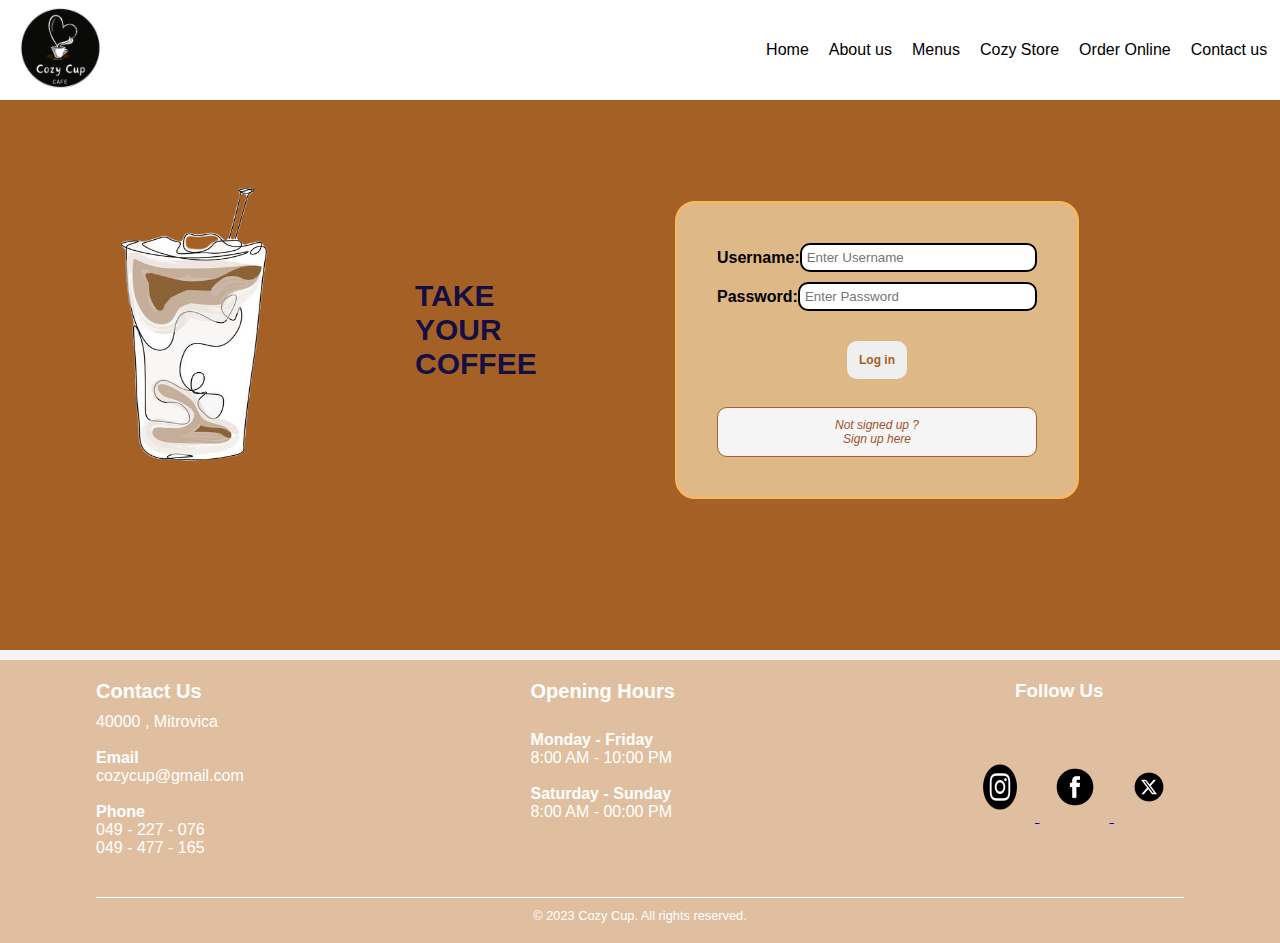
<file: orderOnline.html>
<!DOCTYPE html>
<html lang="en">
<head>
    <meta charset="UTF-8">
    <meta name="viewport" content="width=device-width, initial-scale=1.0">
    <title>Order Online</title>
    <link rel="stylesheet" href="style.css">
</head>
<body>
    <header class="header">
        <a href="index.html" class="logo">
            <img src="Photos/Logo for web.png" alt="Logo">
        </a>
        <nav>
           <ul>
            <li><a href="index.html">Home</a></li>
            <li><a href="aboutUs.html">About us</a></li>
            <li><a href="menus.html">Menus</a></li>
            <li><a href="cozyStore.html">Cozy Store</a></li>
            <li><a href="orderOnline.html">Order Online</a></li>
            <li><a href="contactUs.html">Contact us</a></li>
           </ul>
        </nav>
    </header>
    <main id="main1">
        <div class="foto">
            <img src="Photos/orderonline.png" alt="orderOnline">
            <p class="orderOnline_p"><b>TAKE YOUR COFFEE</b></p>
        </div>

        <form action="" method="post">
        <div class="form">
            <div class="content">
                <label class="login_form" for="username"><b>Username:</b></label>
                <input class="login_form_input" type="text" placeholder="Enter Username" name="username" required>
                <p id="usernameError" class="error"></p>
            </div>
                
            <div class="content">
                <label class="login_form" for="password"><b>Password:</b></label>
                <input class="login_form_input"type ="password" placeholder="Enter Password" name="password" required>
                <p id="passwordError" class="error"></p>
            </div>
            
            <div class="button-container">
                <button type="button" onclick="validateForm()">Log in</button>
                </div>
                <br>
                <a href="registration.html" class="register-link">Not signed up ?
                <br>Sign up here</a> 
            </div>
          </form>

        <script>
        let usernameRegex = /[a-z0-9]{9,15}$/;
        let passwordRegex = /^[A-Z][a-z0-9.,\-_]{8,}$/;

    function validateForm(){
        let usernameInput = document.querySelector('input[name="username"]');
        let usernameError = document.getElementById('usernameError');
        
        let passwordInput = document.querySelector('input[name="password"]');
        let passwordError = document.getElementById('passwordError');

        usernameError.innerText = '';
        passwordError.innerText = '';

        if(!usernameRegex.test(usernameInput.value)){
        usernameError.innerText = 'Invalid username format';
        return;
        }

        if(!passwordRegex.test(passwordInput.value)){
        passwordError.innerText = 'Invalid password format';
        return;
        }

        alert('Success');
        }
        </script>
    </main>
    <footer class="cafe-footer">
        <div class="container_f">
          <div class="footer-content">
            <div class="footer-section">
              <h3>Contact Us</h3>
              <p>40000 , Mitrovica</p>
              <br>
              <p><b>Email</b> <br>
                cozycup@gmail.com</p>
                <br>
              <p><b>Phone </b><br>
                 049 - 227 - 076 <br>
                 049 - 477 - 165</p>
            </div>
            
            <div class="footer-section">
                
              <h3>Opening Hours</h3>
              <br>
              <p><b>Monday - Friday </b><br>
                8:00 AM - 10:00 PM</p>
                <br>
              <p><b>Saturday - Sunday</b> <br>
                8:00 AM - 00:00 PM</p>
            </div>

            <div class="footer-section_icons">
                
              <h3>Follow Us</h3>
              <a href="https://www.instagram.com/" target="_blank">
                <img src="Photos/ig.png" alt="Instagram">
            </a>
        
            <a href="https://www.facebook.com/" target="_blank">
                <img src="Photos/fb_.png" alt="Facebook">
            </a>
        
            <a href="https://twitter.com/i/flow/login" target="_blank">
                <img src="Photos/x.png" alt="Twitter">
            </a>
              </p>
            </div>
          </div>
          <div class="footer-bottom">
            <p>&copy; 2023 Cozy Cup. All rights reserved.</p>
          </div>
        </div>
      </footer>
</body>
</html>
</file>
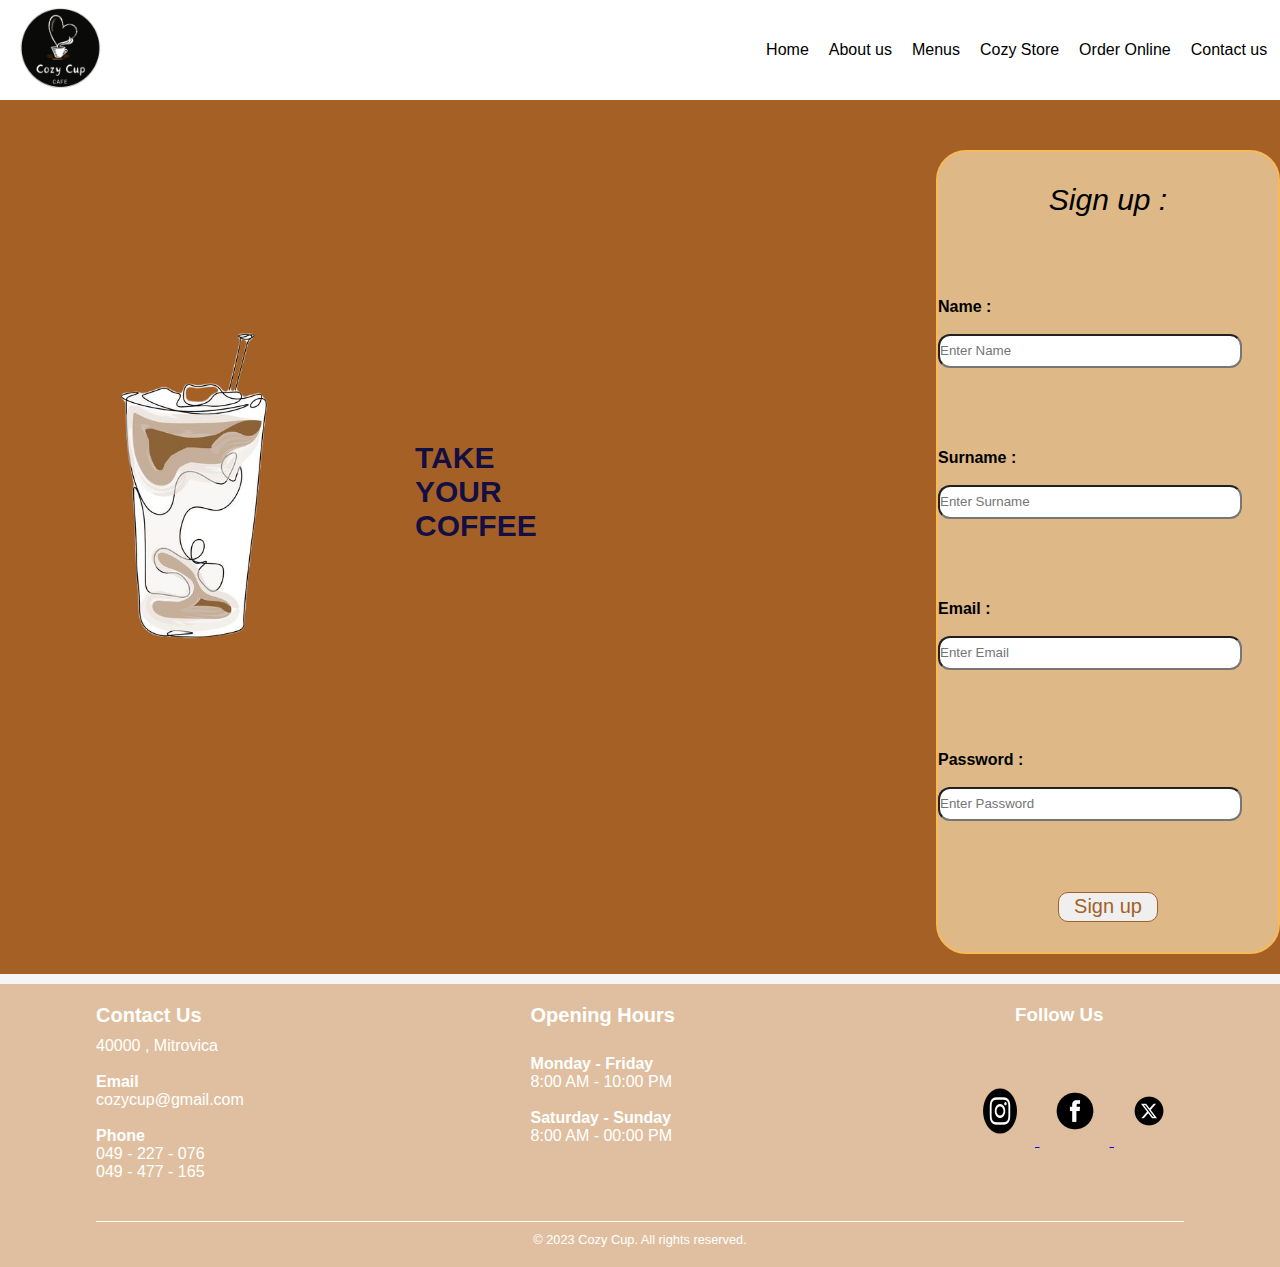
<file: registration.html>
<!DOCTYPE html>
<html lang="en">
<head>
    <meta charset="UTF-8">
    <meta name="viewport" content="width=device-width, initial-scale=1.0">
    <title>Registration</title>
    <link rel="stylesheet" href="style.css">
</head>
<body>
    <header class="header">
        <a href="index.html" class="logo">
            <img src="Photos/Logo for web.png" alt="Logo">
        </a>
        <nav>
           <ul>
            <li><a href="index.html">Home</a></li>
            <li><a href="aboutUs.html">About us</a></li>
            <li><a href="menus.html">Menus</a></li>
            <li><a href="cozyStore.html">Cozy Store</a></li>
            <li><a href="orderOnline.html">Order Online</a></li>
            <li><a href="contactUs.html">Contact us</a></li>
           </ul>
        </nav>
    </header>
<main id="main7">
    <div class="foto">
        <img src="Photos/orderonline.png" alt="orderOnline">
        <p class="orderOnline_p"><b>TAKE YOUR COFFEE</b></p>
    </div>

        <div class="register_form">
            <p class="register_p">
                Sign up :
                <br>
            </p>
            <div class="register_content">
                <label class="register_label" for="name"><b>Name :</b><br><br></label>
                <input class="register_input" type="text" placeholder="Enter Name" name="name" required>
                <p id="nameError" class="error"></p>
            </div>

            <div class="register_content">
                <label for="Surname"><b>Surname :</b><br><br></label>
                <input class="register_input" type="text" placeholder="Enter Surname" name="surname" required>
                <p id="surnameError" class="error"></p>
            </div>

            <div class="register_content">
                <label for="Email"><b>Email : </b><br><br></label>
                <input class="register_input"  type="email" placeholder="Enter Email" name="email" required>
                <p id="emailError" class="error"></p>
            </div>

            <div class="register_content">
                <label for="Password"><b>Password :</b><br><br></label>
                <input  class="register_input" type="password" placeholder="Enter Password" name="password" required>
                <p id="passwordError" class="error"></p>
            </div>

            <div class="button-container">
                <button type="button" onclick="registerForm()">Sign up</button>
            </div>
        </div>

        <script>
        let nameRegex = /^[a-zA-Z]{4,15}$/;
        let surnameRegex = /^[a-zA-Z]{4,15}$/;
        let emailRegex = /^[a-zA-Z0-9._-]+@[a-zA-Z0-9.-]+\.[a-zA-Z]{2,4}$/;
        let passwordRegex = /^[A-Za-z0-9.,\-_]{8,}$/;


function registerForm() {
    let nameInput = document.querySelector('input[name="name"]');
    let nameError = document.getElementById('nameError');

    let surnameInput = document.querySelector('input[name="surname"]');
    let surnameError = document.getElementById('surnameError');

    let emailInput = document.querySelector('input[name="email"]');
    let emailError = document.getElementById('emailError');

    let passwordInput = document.querySelector('input[name="password"]');
    let passwordError = document.getElementById('passwordError');

    nameError.innerText = '';
    surnameError.innerText = '';
    emailError.innerText = '';
    passwordError.innerText = '';

    if (!nameRegex.test(nameInput.value)) {
        nameError.innerText = 'Invalid name format';
        return;
    }

    if (!surnameRegex.test(surnameInput.value)) {
        surnameError.innerText = 'Invalid surname format';
        return;
    }

    if (!emailRegex.test(emailInput.value)) {
        emailError.innerText = 'Invalid email format';
        return;
    }

    if (!passwordRegex.test(passwordInput.value)) {
        passwordError.innerText = 'Invalid password format';
        return;
    }

        alert('Successfully signed up!');
}
            
        </script>
       
      </main>
      <footer class="cafe-footer">
        <div class="container_f">
          <div class="footer-content">
            <div class="footer-section">
              <h3>Contact Us</h3>
              <p>40000 , Mitrovica</p>
              <br>
              <p><b>Email</b> <br>
                cozycup@gmail.com</p>
                <br>
              <p><b>Phone </b><br>
                 049 - 227 - 076 <br>
                 049 - 477 - 165</p>
            </div>
            
            <div class="footer-section">
                
              <h3>Opening Hours</h3>
              <br>
              <p><b>Monday - Friday </b><br>
                8:00 AM - 10:00 PM</p>
                <br>
              <p><b>Saturday - Sunday</b> <br>
                8:00 AM - 00:00 PM</p>
            </div>

            <div class="footer-section_icons">
                
              <h3>Follow Us</h3>
              <a href="https://www.instagram.com/" target="_blank">
                <img src="Photos/ig.png" alt="Instagram">
            </a>
        
            <a href="https://www.facebook.com/" target="_blank">
                <img src="Photos/fb_.png" alt="Facebook">
            </a>
        
            <a href="https://twitter.com/i/flow/login" target="_blank">
                <img src="Photos/x.png" alt="Twitter">
            </a>
              </p>
            </div>
          </div>
          <div class="footer-bottom">
            <p>&copy; 2023 Cozy Cup. All rights reserved.</p>
          </div>
        </div>
      </footer>
</body>
</html>
</file>
<file: style.css>
*{
    padding: 0;
    margin: 0;
}

body{
    padding: 0;
    margin: 0;
    background-color: whitesmoke;
    font-family: 'Arial', sans-serif;
}


.header{
    position: fixed;
    width: 99%;
    height : 80px;
    left: 0;
    top: 0;
    padding: 10px ;
    background-color:  white;
    display: flex;
    justify-content: space-between;
    align-items: center;
    
}
.logo img{
    align-items: flex-start;
    height: 100px;
    width: 100px;
}
nav{
   
    margin : 0;
    padding : 0;
}
ul{
    list-style: none;
    margin: 0;
    padding: 0; 
}
li{
    float : left;
}
li a {
    display: block;
    color: black;
    text-align: center;
    padding: 10px;
    text-decoration: none;
}
li a:hover {
    transition: ease 0.5s;
    border-radius: 20px;
    background-color: brown;
    color: white;
}

.firstpage{
    display: flex;
    flex-wrap: wrap;
    justify-content: space-between;
    margin: 20px;
}

.home img{
    margin-top: 100px;
    width: 650px;
    height: 700px;
    align-self: start;

}

.aboutus-menus img{
    width: 600px;
    margin-top: 100px;
    height: 300px;
    align-items: right;
    display: block;
    
}

.cozystore img {
    height: 450px;
    width: 450px;
    margin-top: 50px;
    margin-right: 100px ;
}

.paragraf h3 {
    color: black;
    text-align: center;
    margin-top: 90px;
}

.paragraf {
    margin-top: 20px;
    width: 650px;
    height: 450px;
    text-align: center;
    float: right;
    font-family: Cambria, Cochin, Georgia, Times, 'Times New Roman', serif;
    font-size: 19px;
    color: brown;   
}

.contactus_fp img{
    float: right;
    margin-top: 50px;
    width: 700px;
    height: 600px;

}
.paragraf1 h1{
    color: black;
    text-align: center;
    margin-top: 50px;
}
.paragraf1 h2{
    color: black;
}
.paragraf1 h5{
    color: black;
}

.paragraf1{
    margin-top: 150px;
    width: 600px;
    height: 400px;
    text-align: center;
    float: left;
    font-family: 'Lucida Sans', 'Lucida Sans Regular', 'Lucida Grande', 'Lucida Sans Unicode', Geneva, Verdana, sans-serif;
    font-size: 22px;
    color: slategray;
}
/*Footer */
.container_f {
    width: 85%;
    margin: 0 auto;
  }
  
.cafe-footer {
    margin-top: 10px;
    background-color: #dfbf9f ;
    color: #fff;
    padding: 20px 0;
}
  
.footer-content {
    display: flex;
    justify-content: space-between;
    flex-wrap: wrap;
}
  
.footer-section {
    flex: 1;
    justify-content: space-between;
    margin-bottom: 20px;
}
  
.footer-section h3 {
    font-size: 20px;
    margin-bottom: 10px;
}
.footer-section_icons h3{
    margin-left: 50px;
}
  
.footer-section_icons img{
    margin-top: 50px;
    padding: 10px;
    width: 50px;
    height: 50px;
}
  
.footer-bottom {
    text-align: center;
    margin-top: 20px;
    padding-top: 10px;
    border-top: 1px solid #fff;
}
  
.footer-bottom p {
    margin: 0;
    font-size: 0.8em;
}

h1{
    color: white;
    
}
.end-talk{
    background-color: ;
    
}
.end-talk h1{
    margin-top: 70px;
    text-align: center;
    color: black;
    font-size: 40px;
}
.end-talk p{
    margin-top: 50px;
    margin-bottom: 50px;
    text-align: center;
    color: darkgray;
    font-size: 25px;
    font-family: 'Trebuchet MS', 'Lucida Sans Unicode', 'Lucida Grande', 'Lucida Sans', Arial, sans-serif;
}

/* Order Online */

#main1 {
    display: flex;
    align-items: center;
    height: 650px;
    margin: 0;
    background-color: rgb(164, 96, 37);
    width: 100%;
}
.orderOnline_p{
    padding: 10px;
}

#main1 .form {
    display: flex;
    flex-direction: column;
    justify-content: space-evenly;
    text-align: left;
    background-color: burlywood;
    border: 2px solid #fab958;
    border-radius: 20px;
    margin-left: 100px;
    padding: 20px;
    width: 320px;
    margin-right: 300px;
    margin-top: 50px;
    padding: 40px;
}

#main1 .content {
    margin-bottom: 10px;
    display: flex;
    align-items: center; 
}

#main1 .login_form {
    min-width: 80px; 
    font-weight: bold;
}

#main1 .login_form_input {
    color: black;
    flex: 1;
    word-wrap: break-word;
    border: 2px solid ;
    border-radius: 10px;
    padding: 5px;
}

#main1 .button-container {
    text-align: center;
    margin-top: 20px;
}

#main1 button {
    padding: 12px;
    font-size: 12px;
    font-weight: bold;
    color: rgb(164, 96, 37);
    border: none;
    border-radius: 5px;
    cursor: pointer;
    border-radius: 10px;
}

#main1 button:hover {
    background-color: #f8a529;
    transition: 0.8s ease;
    color: white;
}

#main1 a{
    color: sienna;
    padding: 10px;
    font-style: italic;
    text-decoration: none;
    border: 1px solid  rgb(164, 96, 37);
    border-width: thin;
    border-radius: 10px; 
    font-size: 12px;
    margin-top: 10px;
    background-color: whitesmoke;
    text-align: center;
    
    
}
#main1 a:hover{
    background-color: #f8a529;
    transition: 0.8s ease;
    color: white;
}
#main1 .foto {
    width: 100%;
    display: flex;
    align-items: center;
}

#main1 .foto img{
    width: 100%;
    margin-right: 20px;
    width: 385px;
    height: 435px;
}

#main1 .foto p {
    margin: 0;
    display: flex;
    flex-wrap: wrap;
    width: 150px;
    color: rgba(10, 10, 70, 0.938);
    font-size: 30px;
    font-family: 'Lucida Sans', 'Lucida Sans Regular', 'Lucida Grande', 'Lucida Sans Unicode', Geneva, Verdana, sans-serif;
    text-align: left;
    margin-top: 10px;
}




/* Register Form ---------------*/

#main7 {
    display: flex;
    align-items: center;
    height: 100%;
    margin: 0;
    background-color: rgb(164, 96, 37);

}
#main7 .register_form{
    
    margin-top: 150px;
    height: 800px;
    display: grid;
    align-items: center;
    justify-content: space-around;
    width: 450px;
    border: 2px solid #fab958;
    border-radius: 30px;
    margin-left: 100px;
    background-color: burlywood;
    margin-bottom: 20px;
}
#main7 .register_input{
    color: black;
    width: 300px;
    height: 30px;
    border-radius: 12px;
}

#main7 .register_p{
    text-align: center;
    font-size: 30px;
    font-style: italic;
    font-family: 'Trebuchet MS', 'Lucida Sans Unicode', 'Lucida Grande', 'Lucida Sans', Arial, sans-serif;
}
#main7 .register_content{
    margin-top: 20px;
    color: black    ;
   
}
#main7 .register_form button{
    margin-left: 120px;
    margin-right: 120px;
    margin-top: 10px;
    height: 30px;
    width: 100px;
    color: rgb(164, 96, 37);
    border: 1px solid  rgb(164, 96, 37);
    border-width: thin;
    border-radius: 10px;
    font-size: 20px;
    padding: 2px;
    
}
#main7 .register_form button:hover{
    background-color: #f8a529;
    transition: 0.5s ease;
    color: white;
}
#main7 .foto {
    display: flex;
    width: 100%;
    align-items: center;
}

#main7 .foto img{
    width: 100%;
    margin-right: 20px;
    width: 385px;
    height: 300px
    margin-top : 200px;
}

#main7 .foto p {
    margin: 0;
    display: flex;
    flex-wrap: wrap;
    width: 150px;
    color: rgba(10, 10, 70, 0.938);
    font-size: 30px;
    font-family: 'Lucida Sans', 'Lucida Sans Regular', 'Lucida Grande', 'Lucida Sans Unicode', Geneva, Verdana, sans-serif;
    text-align: left;
    margin-top: 10px;
}



/*Cozy Store */

#main2 {
    
    display: flex;
    align-items: center;
    height: 100vh;
    margin-top: 100px;

}
#main2 .cozyStore_head{
    margin-top: 100px;
    justify-content: space-around;
    display: flex;
    flex-wrap: wrap;
}

#main2 .cozyStore_head h1{
    margin-top: 30px;
    font-family: 'Lucida Sans', 'Lucida Sans Regular', 'Lucida Grande', 'Lucida Sans Unicode', Geneva, Verdana, sans-serif;
    font-size: 30px;
    text-align: center;
    color: black;
}
#main2 .cozyStore_head h3{
    font-family: 'Lucida Sans', 'Lucida Sans Regular', 'Lucida Grande', 'Lucida Sans Unicode', Geneva, Verdana, sans-serif;
    color: rgb(180, 127, 103);
    font-style: italic;
    text-align: center;
    font-size: 30px
}
#main2 .store_start img{
    float: left;
    width: 600px;
    height: 500px;
    margin-top: 50px;
    
}

#main2 .store_start h3{
    margin-top: 90px;
    margin-left: 20px;
    padding: 12px;
    width: 700px;
    height: 500px;
    text-align: center;
    float: right;
    font-family: 'Lucida Sans', 'Lucida Sans Regular', 'Lucida Grande', 'Lucida Sans Unicode', Geneva, Verdana, sans-serif;
    font-style: italic;
    font-size: 29px;
    color: rgb(180, 127, 103);
}

/*Contact Us */

#main4 .contactUs h1{
    font-style: italic;
    font-family: 'Trebuchet MS', 'Lucida Sans Unicode', 'Lucida Grande', 'Lucida Sans', Arial, sans-serif;
    display: grid;
    text-align: center;
    margin-top: 50px;
    color: black;
    margin-bottom: 20px;   
    }

#main4 .contactUs p{
    margin-top: 40px;
    font-size: 30px;
    text-align: center;
    }
   
#main4 .contactUs p01{
    font-size: ;
}
    
#main4 .contactus {
    width: 500px;
    background-color: #fff;
    padding: 20px;
    border-radius: 8px;
       
}
    
#main4 .contact_form {
    display: flex;
    align-items: center;
    flex-direction: column;
}
    
#main4 .contactUs_label {
    color: gray;
    width: 650px;
    margin-top: 10px;
    margin-bottom: 8px;
}
    
#main4 .contactUs_textarea, .contactUs_input {  
    width: 650px;       
    padding: 8px;
    margin-bottom: 16px;
    border-radius: 8px;
    border-color: wheat;
}
    
#main4 .button_form {
    border-radius: 40px;
    color: rgb(164, 96, 37);
    border: 1px solid  rgb(164, 96, 37);
    border: thin;
    font-family: Verdana, Geneva, Tahoma, sans-serif;
    padding: 10px;
    border: none;
    border-radius: 15px;
    cursor: pointer;
}
    
#main4 .button_form:hover {
    background-color: #f8a529;
    transition: 0.5s ease;
    color: white;
}

/*Menus*/

#p_menu{
    margin-top: 120px;
}
#p_menu{
    color: #744d25;
    font-size: 25px;
    text-align: center;
    font-style: italic;
    font-family: 'Courier New', Courier, monospace;
    
}
#p_menu{
    margin-top: 120px;
}
#p_menu{
    color: #744d25;
    font-size: 25px;
    text-align: center;
    font-style: italic;
    font-family: 'Courier New', Courier, monospace;
    
}

#h1_menu{
    margin-top: 50px;
    color: black;
    text-align: center;
}
#main5{
    background-color: whitesmoke;
    padding: 0%;
    margin: 0%;
    display: flex;
    margin-top: 20px;
    justify-content: space-evenly;
    flex-wrap: wrap;
    width: 968px
    height: 100px;
    box-sizing:border-box;

}
#h1_menu {
    font-style: italic;
    text-align: center;
    color: black;
}
#main5 .menu {
    margin-top: 20px;
    background-color: gainsboro;
    border: 1px solid black;
    border-radius: 40px;
    width: 1000px;
    text-align: center;
}

#main5 .menu_name {
    padding: 1em;
}

#main5 .start_h3 {
    color: burlywood;
    font-family: Impact, Haettenschweiler, 'Arial Narrow Bold', sans-serif;
    font-size: 25px;
    margin-top: 30px;
}

#main5 .items_container {
    display: flex;
    flex-wrap: wrap;
    justify-content: space-around;
}

#main5 .menu_item {
    width: 40%;
    margin: 20px;
    display: flex;
    flex-direction: column;
    align-items: center;
}

#main5 .item-info {
    padding: 1em;
    text-align: left;
}

#main5 .item_name {
    color: black;
    margin-top: 0px;
    margin-bottom: 5px;
    font-size: 20px;
    text-align: center;
}

#main5 .item_price {
    font-size: 22px;
    color: black;
    float: right;
}

#main5 .item_p {
    margin-top: 10px;
    color: #777;
    font-size: 15px;
}

#main5 .cocktails_menu{
    margin-top: 20px;
    background-color: gainsboro;
    border: 1px solid black;
    border-radius: 40px;
    width: 700px;
    align-content: flex-end;

}
.start_h3{
    text-align: center;
}

#main5 .slider-wrapper .image-list {
    display: grid;
    gap: 14px;
    font-size: 0;
    margin-top: 30px;
    margin-bottom: 30px;
    overflow-x: auto;
    scrollbar-width: none;
    grid-template-columns:repeat(7,1fr);
}

#main5 .slider-wrapper .image-list::-webkit-scrollbar{
    display: none;
}

#main5 .slider-wrapper .image-list .image-item {
    width: 325px;
    height: 400px;
    object-fit: cover;
    border-radius: 60%;
}

#main5 .container{
    max-width: 1200px;
    width: 100%;
}

#main5 .container .slider-scrollbar{
    height: 24px;
    width: 100%;
    display: flex;
    align-items: center;
}

#main5 .slider-scrollbar .scrollbar-track{
    height: 2px;
    width: 100%;
    position: relative;
    border-radius: 4px;
}

#main5 .slider-scrollbar:hover .scrollbar-track{
    height: 4px;
}

#main5 .slider-scrollbar .scrollbar-thumb{
    position: absolute;
    height: 100%;
    width: 50%;
    background: #000;
    border-radius: inherit;
    cursor:grab;
}

#main5 .slider-scrollbar .scrollbar-track:active{
    cursor: grabbing;
    height: 8px;
    top: -2px;   
}

#main5 .slider-scrollbar .scrollbar-thumb::after{
    content: "";
    position: absolute;
    left: 0;
    right: 0;
    top: -10px;
    bottom: -10px;
}


/* About Us --------------------------------*/
#main6 .about_us{
    width: 100%;
    margin-top: 100px;
    display: grid;
    align-items: center;
    justify-content: space-around;

}
#main6 h2{
    text-align: center;
    font-size: 50px;
    color: gray;
    font-style: italic;
    font-family: 'Lucida Sans', 'Lucida Sans Regular', 'Lucida Grande', 'Lucida Sans Unicode', Geneva, Verdana, sans-serif;
}
#main6 h4{
    text-align: center;
    color: darkgray;
    font-size: 30px;

}
#main6 .p_about_us1{
    font-size: 20px;
    color: #744d25;
    text-align: center;
    width: 600px;
    
}
#main6 .about_us_imgs{
    display: flex;
    justify-content: space-evenly;
}
#main6 .about_us_imgs img{
    width: 600px;
    height: 500px;
}

#main6 .about_us_part2{
    width: 100%;
    margin-top: 100px;
    display: grid;
    align-items: center;
    justify-content: space-around;
}
#main6 h2{
    text-align: center;
    font-size: 50px;
    color: gray;
    font-style: italic;
    font-family: 'Lucida Sans', 'Lucida Sans Regular', 'Lucida Grande', 'Lucida Sans Unicode', Geneva, Verdana, sans-serif;
}
#main6 h4{
    text-align: center;
    color: darkgray;
    font-size: 30px;
}
#main6 .p_about_us2{
    text-align: center;
    padding: 15px;
    margin: 20px;
    text-align: center;
    font-size: 20px;
    margin-left: 110px;
    margin-right: 110px;
    color: black;
    width: 600px;
    border-radius: 40px;
    width: 400px;
    align-content: flex-end;
}
 




@media all (max-width: 1536px) {
 .header , #main5 , #main2 ,#main3 , #main4 , #main6 ,#main1 ,#main7{
    font-size: 21px;
 }
    .firstpage , .paragraf , .contactus_fp , .cafe-footer,
    .menu, .menu_name, .items_container, .menu_item, .cocktails_menu ,
    .store_start, .products, .heading, .box, .content, .stars, .price, #addToCartButton,
    .about_us , .p_about_us1, .about_us_imgs,.about_us_part2 ,.p_about_us2,
    .contactUs ,#p01 , .contact_form , .contact_cotent , .register_content ,.button-container,
    .foto ,.register_form , .register_p , .register_content , 
    .foto, .form , .content , .button-container {

        font-size: 21px;
    }
    
    .footer-section, .footer-section_icons{
        font-size: 21px;
    }

}

@media all (max-width: 1280px) {
    .header , #main5 , #main2 ,#main3 , #main4 , #main6 ,#main1 ,#main7{
        font-size: 20px;
     }
        .firstpage , .paragraf , .contactus_fp , .cafe-footer,
        .menu, .menu_name, .items_container, .menu_item, .cocktails_menu ,
        .store_start, .products, .heading, .box, .content, .stars, .price, #addToCartButton,
        .about_us , .p_about_us1, .about_us_imgs,.about_us_part2 ,.p_about_us2,
        .contactUs ,#p01 , .contact_form , .contact_cotent , .register_content ,.button-container,
        .foto ,.register_form , .register_p , .register_content , 
        .foto, .form , .content , .button-container {
    
            font-size: 20px;
        }
        
        .footer-section, .footer-section_icons{
            font-size: 20px;
        }
    
    }
@media all (max-width: 1024px) {
    .header , #main5 , #main2 ,#main3 , #main4 , #main6 ,#main1 ,#main7{
        font-size: 19px;
     }
        .firstpage , .paragraf , .contactus_fp , .cafe-footer,
        .menu, .menu_name, .items_container, .menu_item, .cocktails_menu ,
        .store_start, .products, .heading, .box, .content, .stars, .price, #addToCartButton,
        .about_us , .p_about_us1, .about_us_imgs,.about_us_part2 ,.p_about_us2,
        .contactUs ,#p01 , .contact_form , .contact_cotent , .register_content ,.button-container,
        .foto ,.register_form , .register_p , .register_content , 
        .foto, .form , .content , .button-container {
    
            font-size: 19px;
        }
        
        .footer-section, .footer-section_icons{
            font-size: 19px;
        }
    
    }



@media all (max-width: 768px) {
    .header , #main5 , #main2 ,#main3 , #main4 , #main6 ,#main1 ,#main7{
        font-size: 18px;
     }
        .firstpage , .paragraf , .contactus_fp , .cafe-footer,
        .menu, .menu_name, .items_container, .menu_item, .cocktails_menu ,
        .store_start, .products, .heading, .box, .content, .stars, .price, #addToCartButton,
        .about_us , .p_about_us1, .about_us_imgs,.about_us_part2 ,.p_about_us2,
        .contactUs ,#p01 , .contact_form , .contact_cotent , .register_content ,.button-container,
        .foto ,.register_form , .register_p , .register_content , 
        .foto, .form , .content , .button-container {
    
            font-size: 18px;
        }
        
        .footer-section, .footer-section_icons{
            font-size: 18px;
        }
    
    }
  


@media all (max-width: 640px) {
    .header , #main5 , #main2 ,#main3 , #main4 , #main6 ,#main1 ,#main7{
        font-size: 14px;
     }
        .firstpage , .paragraf , .contactus_fp , .cafe-footer,
        .menu, .menu_name, .items_container, .menu_item, .cocktails_menu ,
        .store_start, .products, .heading, .box, .content, .stars, .price, #addToCartButton,
        .about_us , .p_about_us1, .about_us_imgs,.about_us_part2 ,.p_about_us2,
        .contactUs ,#p01 , .contact_form , .contact_cotent , .register_content ,.button-container,
        .foto ,.register_form , .register_p , .register_content , 
        .foto, .form , .content , .button-container {
    
            font-size: 14px;
        }
        
        .footer-section, .footer-section_icons{
            font-size: 14px;
        }
    
    }
    

@media all (max-width: 475px) {
    .header , #main5 , #main2 ,#main3 , #main4 , #main6 ,#main1 ,#main7{
        font-size: 12px;
     }
        .firstpage , .paragraf , .contactus_fp , .cafe-footer,
        .menu, .menu_name, .items_container, .menu_item, .cocktails_menu ,
        .store_start, .products, .heading, .box, .content, .stars, .price, #addToCartButton,
        .about_us , .p_about_us1, .about_us_imgs,.about_us_part2 ,.p_about_us2,
        .contactUs ,#p01 , .contact_form , .contact_cotent , .register_content ,.button-container,
        .foto ,.register_form , .register_p , .register_content , 
        .foto, .form , .content , .button-container {
    
            font-size: 12px;
        }
        
        .footer-section, .footer-section_icons{
            font-size: 12px;
        }
    
    }

@media all (max-width: 415px){
    .header , #main5 , #main2 ,#main3 , #main4 , #main6 ,#main1 ,#main7{
        font-size: 9px;
     }
        .firstpage , .paragraf , .contactus_fp , .cafe-footer,
        .menu, .menu_name, .items_container, .menu_item, .cocktails_menu ,
        .store_start, .products, .heading, .box, .content, .stars, .price, #addToCartButton,
        .about_us , .p_about_us1, .about_us_imgs,.about_us_part2 ,.p_about_us2,
        .contactUs ,#p01 , .contact_form , .contact_cotent , .register_content ,.button-container,
        .foto ,.register_form , .register_p , .register_content , 
        .foto, .form , .content , .button-container {
    
            font-size: 9px;
        }
        
        .footer-section, .footer-section_icons{
            font-size: 9px;
        }
    
    }
@media all (max-width: 350px){
        .header , #main5 , #main2 ,#main3 , #main4 , #main6 ,#main1 ,#main7{
            font-size: 6px;
         }
            .firstpage , .paragraf , .contactus_fp , .cafe-footer,
            .menu, .menu_name, .items_container, .menu_item, .cocktails_menu ,
            .store_start, .products, .heading, .box, .content, .stars, .price, #addToCartButton,
            .about_us , .p_about_us1, .about_us_imgs,.about_us_part2 ,.p_about_us2,
            .contactUs ,#p01 , .contact_form , .contact_cotent , .register_content ,.button-container,
            .foto ,.register_form , .register_p , .register_content , 
            .foto, .form , .content , .button-container {
        
                font-size: 6px;
            }
            
            .footer-section, .footer-section_icons{
                font-size: 6px;
            }
        
        }

@media all (max-width: 250px){
            .header , #main5 , #main2 ,#main3 , #main4 , #main6 ,#main1 ,#main7{
                font-size: 4px;
             }
                .firstpage , .paragraf , .contactus_fp , .cafe-footer,
                .menu, .menu_name, .items_container, .menu_item, .cocktails_menu ,
                .store_start, .products, .heading, .box, .content, .stars, .price, #addToCartButton,
                .about_us , .p_about_us1, .about_us_imgs,.about_us_part2 ,.p_about_us2,
                .contactUs ,#p01 , .contact_form , .contact_cotent , .register_content ,.button-container,
                .foto ,.register_form , .register_p , .register_content , 
                .foto, .form , .content , .button-container {
            
                    font-size: 4px;
                }
                
                .footer-section, .footer-section_icons{
                    font-size: 4px;
                }
            
            }
</file>
<file: Cafe_site/style.css>
.body{
    font-family: 'Arial', sans-serif;
    margin: 0;
    padding: 0;
}

.header{
    background-color: whitesmoke;
    display: flex;
    justify-content: space-between;
    align-items: center;
}
.logo img{
    height: 100px;
    width: 100px;
}
.navbar{
    margin-top: 20px;
}
ul{
    list-style: none;
    margin: 0;
    padding: 0;
    overflow: hidden;   
}
li{
    float : left;
}
li a {
    display: block;
    color: black;
    text-align: center;
    padding: 14px 16px;
    text-decoration: none;
}
  li a:hover {
    background-color: brown;
}

.firstpage{
    display: flex;
    flex-wrap: wrap;
    justify-content: space-between;
    margin: 20px;
}

.rubrika img {
    margin-top: 18px;
    align-items: left;
    height: 620px;
    width: 500px;
}

.rubrika1 img {
    display: flex;
    margin: 18.65px;
    height: 300px;
    width: 670px;
    align-items: right;
}

.rubrika2 img {
    height: 450px;
    width: 450px;
    margin-top: 5px;
    margin-right: 100px ;
}

.paragraf h3 {
    color: black;
    text-align: center;
    margin-top: 50px;
}

.paragraf {
    width: 500px;
    height: 400px;
    text-align: center;
    float: right;
    font-family: 'Lucida Sans', 'Lucida Sans Regular', 'Lucida Grande', 'Lucida Sans Unicode', Geneva, Verdana, sans-serif;
    font-size: 18px;
    color: brown;   
}

.rubrika3 img {
    align-items: right;
    display: flex ;
    height: 620px;
    width: 500px;
}
</file>
